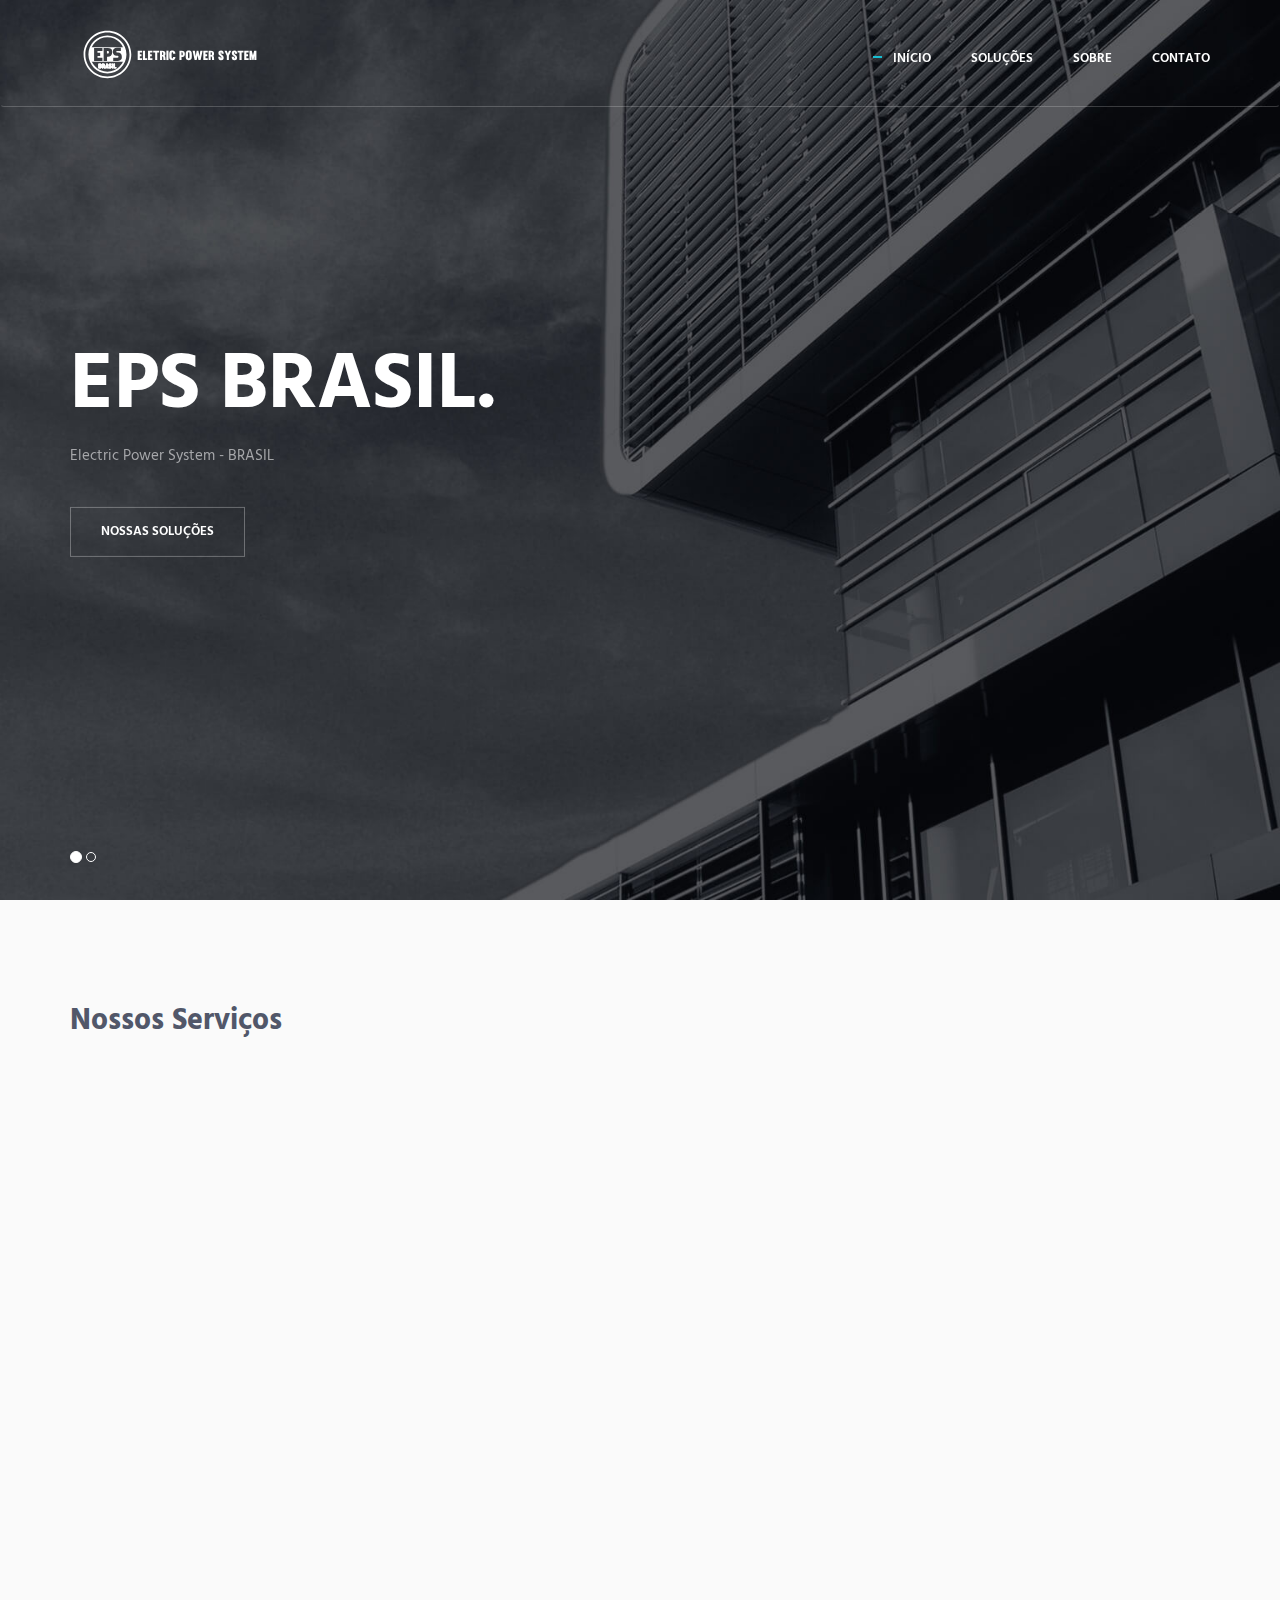
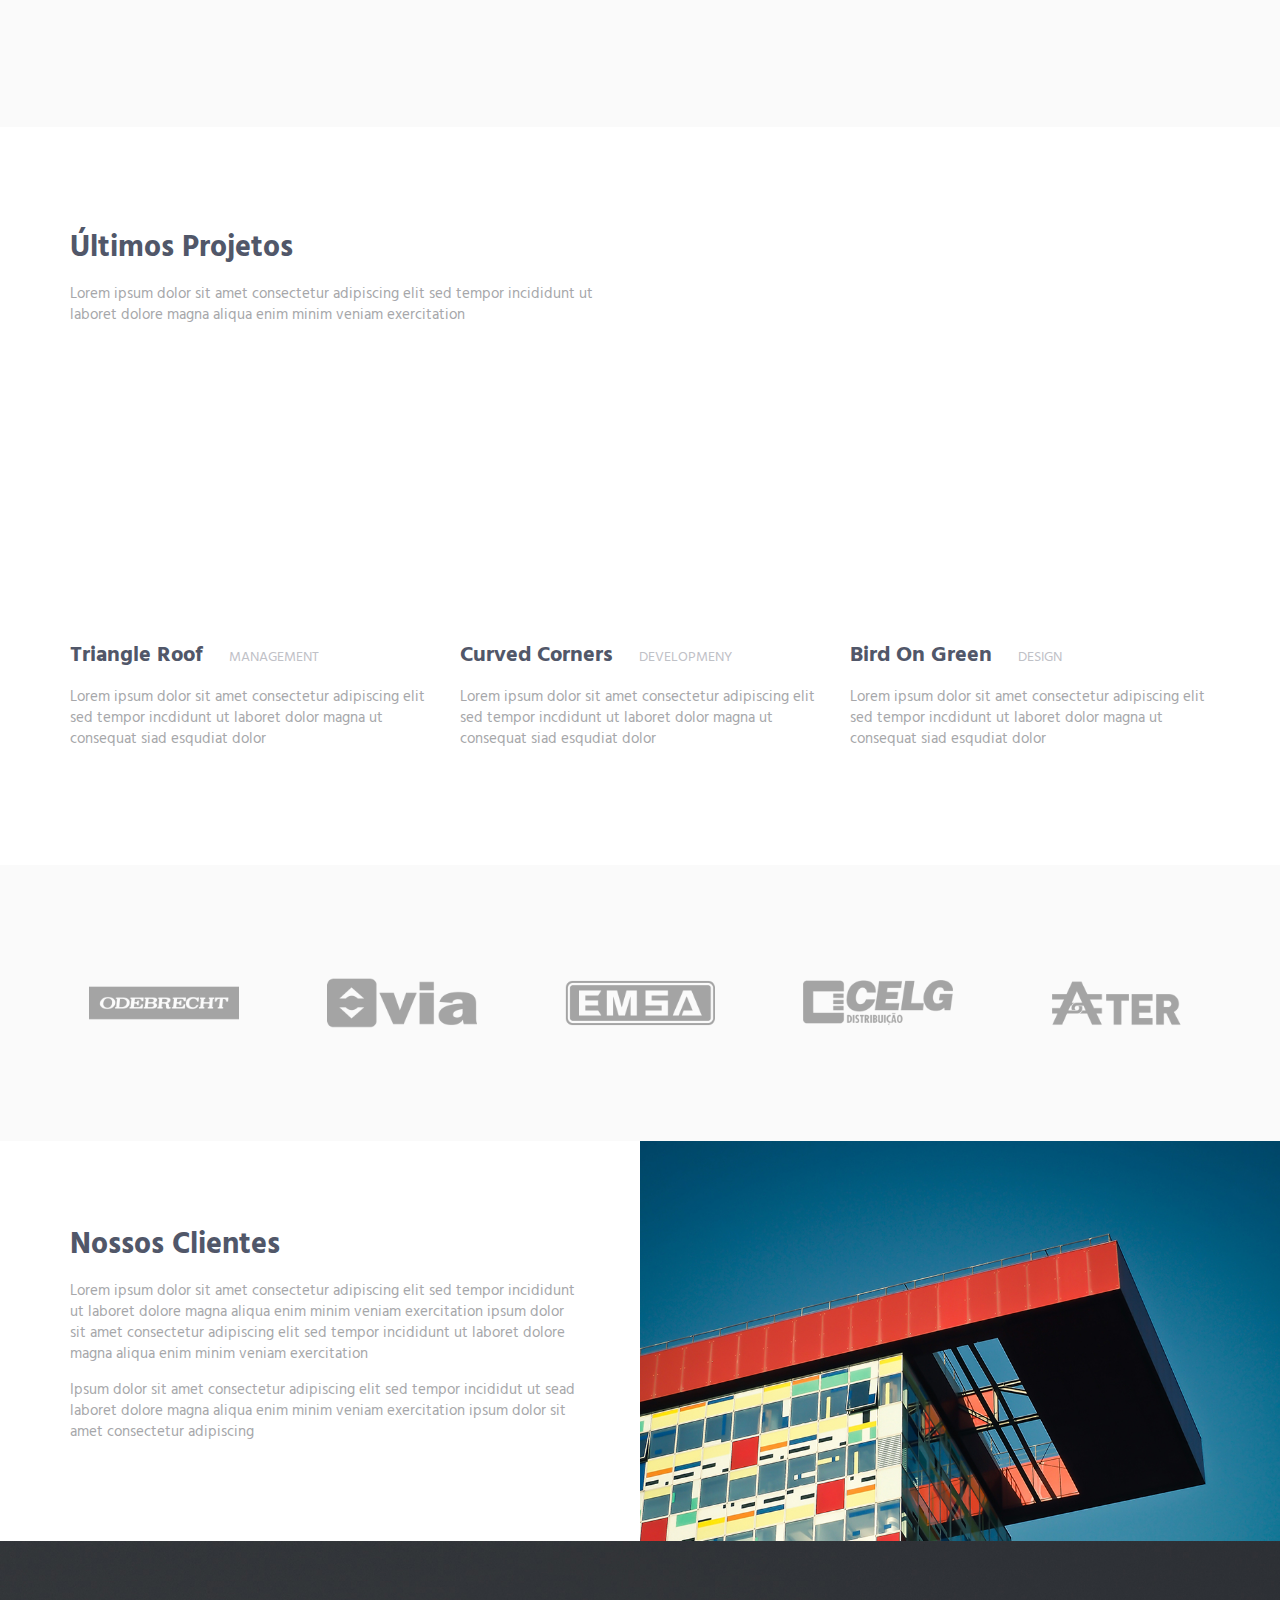
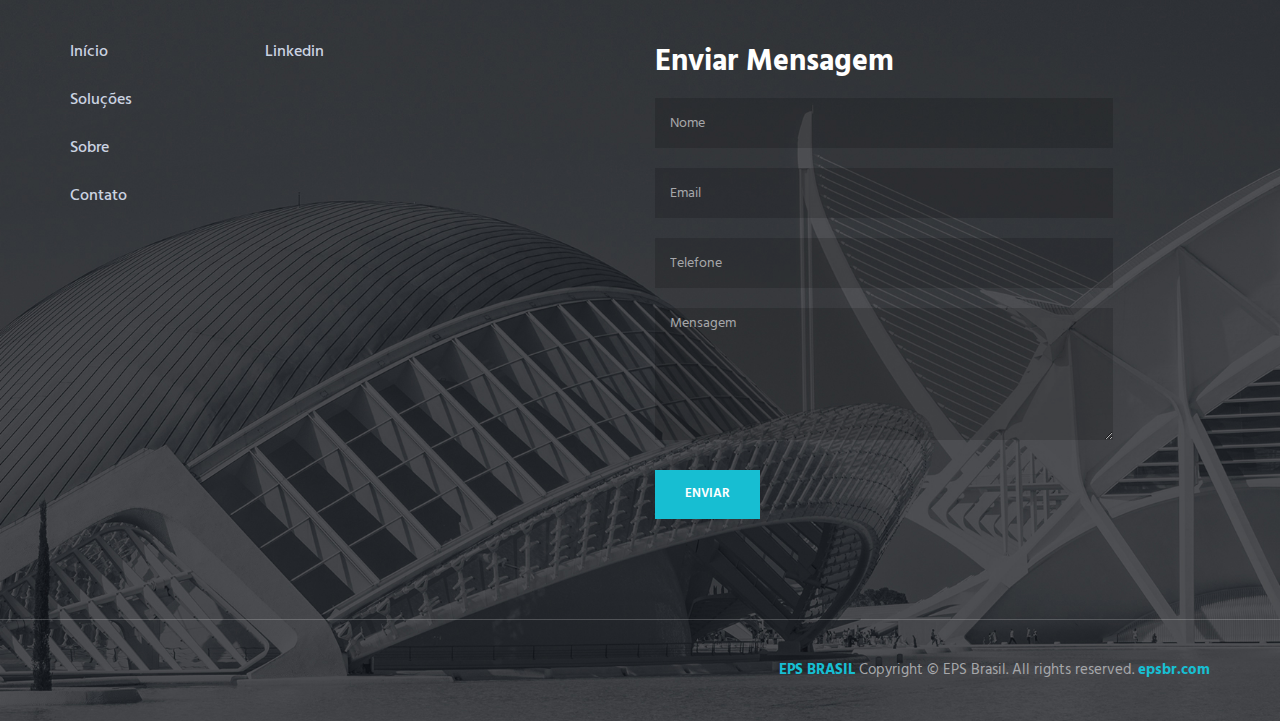
<file: HTML/index.html>
<!DOCTYPE html>
<!-- ==============================

================================== -->
<html lang="en" class="no-js">
    <!-- BEGIN HEAD -->
    <head>
        <meta charset="utf-8"/>
        <title>Electric Power System - BRASIL</title>
        <meta http-equiv="X-UA-Compatible" content="IE=edge">
        <meta content="width=device-width, initial-scale=1" name="viewport"/>
        <meta content="" name="description"/>
        <meta content="" name="author"/>

        <!-- GLOBAL MANDATORY STYLES -->
        <link href="http://fonts.googleapis.com/css?family=Hind:300,400,500,600,700" rel="stylesheet" type="text/css">
        <link href="vendor/simple-line-icons/simple-line-icons.min.css" rel="stylesheet" type="text/css"/>
        <link href="vendor/bootstrap/css/bootstrap.min.css" rel="stylesheet" type="text/css"/>

        <!-- PAGE LEVEL PLUGIN STYLES -->
        <link href="css/animate.css" rel="stylesheet">
        <link href="vendor/swiper/css/swiper.min.css" rel="stylesheet" type="text/css"/>

        <!-- THEME STYLES -->
        <link href="css/layout.min.css" rel="stylesheet" type="text/css"/>

        <!-- Favicon -->
        <link rel="shortcut icon" href="favicon.ico"/>
    </head>
    <!-- END HEAD -->

    <!-- BODY -->
    <body>

        <!--========== HEADER ==========-->
        <header class="header navbar-fixed-top">
            <!-- Navbar -->
            <nav class="navbar" role="navigation">
                <div class="container">
                    <!-- Brand and toggle get grouped for better mobile display -->
                    <div class="menu-container">
                        <button type="button" class="navbar-toggle" data-toggle="collapse" data-target=".nav-collapse">
                            <span class="sr-only">EPS BRASIL</span>
                            <span class="toggle-icon"></span>
                        </button>

                        <!-- Logo -->
                        <div class="logo">
                            <a class="logo-wrap" href="index.html">
                              <img class="logo-img logo-img-main" src="img/logo-03.svg" alt="EPSBR Logo">
                              <img class="logo-img logo-img-active" src="img/logo-04.svg" alt="EPSBR Logo">
                            </a>
                        </div>
                        <!-- End Logo -->
                    </div>

                    <!-- Collect the nav links, forms, and other content for toggling -->
                    <div class="collapse navbar-collapse nav-collapse">
                        <div class="menu-container">
                            <ul class="navbar-nav navbar-nav-right">
                                <li class="nav-item"><a class="nav-item-child nav-item-hover active" href="index.html">Início</a></li>
                                <li class="nav-item"><a class="nav-item-child nav-item-hover" href="solucoes.html">Soluções</a></li>
                                <li class="nav-item"><a class="nav-item-child nav-item-hover" href="sobre.html">Sobre</a></li>
                                <li class="nav-item"><a class="nav-item-child nav-item-hover" href="contato.html">Contato</a></li>
                            </ul>
                        </div>
                    </div>
                    <!-- End Navbar Collapse -->
                </div>
            </nav>
            <!-- Navbar -->
        </header>
        <!--========== END HEADER ==========-->

        <!--========== SLIDER ==========-->
        <div id="carousel-example-generic" class="carousel slide" data-ride="carousel">
            <div class="container">
                <!-- Indicators -->
                <ol class="carousel-indicators">
                    <li data-target="#carousel-example-generic" data-slide-to="0" class="active"></li>
                    <li data-target="#carousel-example-generic" data-slide-to="1"></li>
                </ol>
            </div>

            <!-- Wrapper for slides -->
            <div class="carousel-inner" role="listbox">
                <div class="item active">
                    <img class="img-responsive" src="img/1920x1080/01.jpg" alt="Slider Image">
                    <div class="container">
                        <div class="carousel-centered">
                            <div class="margin-b-40">
                                <h1 class="carousel-title">EPS BRASIL.</h1>
                                <p>Electric Power System - BRASIL</p>
                            </div>
                            <a href="#service" class="btn-theme btn-theme-sm btn-white-brd text-uppercase">Nossas soluções</a>
                        </div>
                    </div>
                </div>
                <div class="item">
                    <img class="img-responsive" src="img/1920x1080/02.jpg" alt="Slider Image">
                    <div class="container">
                        <div class="carousel-centered">
                            <div class="margin-b-40">
                                <h2 class="carousel-title">EPS BRASIL.</h2>
                                <p>Electric Power System - BRASIL</p>
                            </div>
                            <a href="#service" class="btn-theme btn-theme-sm btn-white-brd text-uppercase">Nossas soluções</a>
                        </div>
                    </div>
                </div>
            </div>
        </div>
        <!--========== SLIDER ==========-->

        <!--========== PAGE LAYOUT ==========-->
        <!-- Service -->
              <a name="service"></a>
        <div class="bg-color-sky-light" data-auto-height="true">
            <div class="content-lg container">
              <h2>Nossos Serviços</h2>
              <p></p>
                <div class="row row-space-1 margin-b-2">
                    <div class="col-sm-4 sm-margin-b-2">
                        <div class="wow fadeInLeft" data-wow-duration=".3" data-wow-delay=".3s">
                            <div class="service" data-height="height">
                                <div class="service-element">
                                    <i class="service-icon icon-user-following"></i>
                                </div>
                                <div class="service-info">
                                    <h3>Engenheiros & Técnicos Especializados</h3>
                                    <p class="margin-b-5">Equipe técnica especializada em Sistemas Elétricos de Potência</p>
                                </div>
                                <a href="#" class="content-wrapper-link"></a>
                            </div>
                        </div>
                    </div>
                    <div class="col-sm-4 sm-margin-b-2">
                        <div class="wow fadeInLeft" data-wow-duration=".3" data-wow-delay=".2s">
                            <div class="service" data-height="height">
                                <div class="service-element">
                                    <i class="service-icon icon-settings"></i>
                                </div>
                                <div class="service-info">
                                    <h3>Montagem, Reparo & Retrofit</h3>
                                    <p class="margin-b-5">Montagem, manutenção preventiva ou corretiva, ou retrofit em cubículos</p>
                                </div>
                                <a href="#" class="content-wrapper-link"></a>
                            </div>
                        </div>
                    </div>
                    <div class="col-sm-4">
                        <div class="wow fadeInLeft" data-wow-duration=".3" data-wow-delay=".1s">
                            <div class="service" data-height="height">
                                <div class="service-element">
                                    <i class="service-icon icon-bar-chart"></i>
                                </div>
                                <div class="service-info">
                                    <h3>Comissionamento de Subestações</h3>
                                    <p class="margin-b-5">Comissionamento de equipamentos eletromecânicos</p>
                                </div>
                                <a href="#" class="content-wrapper-link"></a>
                            </div>
                        </div>
                    </div>
                </div>
                <!--// end row -->

                <div class="row row-space-1">
                    <div class="col-sm-4 sm-margin-b-2">
                        <div class="wow fadeInLeft" data-wow-duration=".3" data-wow-delay=".4s">
                            <div class="service" data-height="height">
                                <div class="service-element">
                                    <i class="service-icon icon-graph"></i>
                                </div>
                                <div class="service-info">
                                    <h3>Comissionamento SPCS</h3>
                                    <p class="margin-b-5">Execução de testes de aceitação em fábrica (TAF) e testes de aceitação</p>
                                </div>
                                <a href="#" class="content-wrapper-link"></a>
                            </div>
                        </div>
                    </div>
                    <div class="col-sm-4 sm-margin-b-2">
                        <div class="wow fadeInLeft" data-wow-duration=".3" data-wow-delay=".5s">
                            <div class="service" data-height="height">
                                <div class="service-element">
                                    <i class="service-icon icon-energy"></i>
                                </div>
                                <div class="service-info">
                                    <h3>Projetos Elétricos</h3>
                                    <p class="margin-b-5">Projetos Elétricos Industriais, SPDA, sistemas de aterramento</p>
                                </div>
                                <a href="#" class="content-wrapper-link"></a>
                            </div>
                        </div>
                    </div>
                    <div class="col-sm-4">
                        <div class="wow fadeInLeft" data-wow-duration=".3" data-wow-delay=".6s">
                            <div class="service" data-height="height">
                                <div class="service-element">
                                    <i class="service-icon icon-folder"></i>
                                </div>
                                <div class="service-info">
                                    <h3>Estudos & Análises</h3>
                                    <p class="margin-b-5">Estudos e Análises em proteção e seletividade, estudos curto-circuito</p>
                                </div>
                                <a href="#" class="content-wrapper-link"></a>
                            </div>
                        </div>
                    </div>
                </div>
                <!--// end row -->
            </div>
        </div>
        <!-- End Service -->

        <!-- Latest Products -->
        <div class="content-lg container">
            <div class="row margin-b-40">
                <div class="col-sm-6">
                    <h2>Últimos Projetos</h2>
                    <p>Lorem ipsum dolor sit amet consectetur adipiscing elit sed tempor incididunt ut laboret dolore magna aliqua enim minim veniam exercitation</p>
                </div>
            </div>
            <!--// end row -->

            <div class="row">
                <!-- Latest Products -->
                <div class="col-sm-4 sm-margin-b-50">
                    <div class="margin-b-20">
                        <div class="wow zoomIn" data-wow-duration=".3" data-wow-delay=".1s">
                            <img class="img-responsive" src="img/970x647/01.jpg" alt="Latest Products Image">
                        </div>
                    </div>
                    <h4><a href="#">Triangle Roof</a> <span class="text-uppercase margin-l-20">Management</span></h4>
                    <p>Lorem ipsum dolor sit amet consectetur adipiscing elit sed tempor incdidunt ut laboret dolor magna ut consequat siad esqudiat dolor</p>
                    <!--<a class="link" href="#">Read More</a>-->
                </div>
                <!-- End Latest Products -->

                <!-- Latest Products -->
                <div class="col-sm-4 sm-margin-b-50">
                    <div class="margin-b-20">
                        <div class="wow zoomIn" data-wow-duration=".3" data-wow-delay=".1s">
                            <img class="img-responsive" src="img/970x647/02.jpg" alt="Latest Products Image">
                        </div>
                    </div>
                    <h4><a href="#">Curved Corners</a> <span class="text-uppercase margin-l-20">Developmeny</span></h4>
                    <p>Lorem ipsum dolor sit amet consectetur adipiscing elit sed tempor incdidunt ut laboret dolor magna ut consequat siad esqudiat dolor</p>
                    <!--<a class="link" href="#">Read More</a>-->
                </div>
                <!-- End Latest Products -->

                <!-- Latest Products -->
                <div class="col-sm-4 sm-margin-b-50">
                    <div class="margin-b-20">
                        <div class="wow zoomIn" data-wow-duration=".3" data-wow-delay=".1s">
                            <img class="img-responsive" src="img/970x647/03.jpg" alt="Latest Products Image">
                        </div>
                    </div>
                    <h4><a href="#">Bird On Green</a> <span class="text-uppercase margin-l-20">Design</span></h4>
                    <p>Lorem ipsum dolor sit amet consectetur adipiscing elit sed tempor incdidunt ut laboret dolor magna ut consequat siad esqudiat dolor</p>
                    <!--<a class="link" href="#">Read More</a>-->
                </div>
                <!-- End Latest Products -->
            </div>
            <!--// end row -->
        </div>
        <!-- End Latest Products -->

        <!-- Clients -->
        <div class="bg-color-sky-light">
            <div class="content-lg container">
                <!-- Swiper Clients -->
                <div class="swiper-slider swiper-clients">
                    <!-- Swiper Wrapper -->
                    <div class="swiper-wrapper">
                        <div class="swiper-slide">
                            <img class="swiper-clients-img" src="img/clients/01.png" alt="Clients Logo">
                        </div>
                        <div class="swiper-slide">
                            <img class="swiper-clients-img" src="img/clients/02.png" alt="Clients Logo">
                        </div>
                        <div class="swiper-slide">
                            <img class="swiper-clients-img" src="img/clients/03.png" alt="Clients Logo">
                        </div>
                        <div class="swiper-slide">
                            <img class="swiper-clients-img" src="img/clients/04.png" alt="Clients Logo">
                        </div>
                        <div class="swiper-slide">
                            <img class="swiper-clients-img" src="img/clients/05.png" alt="Clients Logo">
                        </div>
                        <div class="swiper-slide">
                            <img class="swiper-clients-img" src="img/clients/06.png" alt="Clients Logo">
                        </div>
                        <div class="swiper-slide">
                            <img class="swiper-clients-img" src="img/clients/07.png" alt="Clients Logo">
                        </div>
                        <div class="swiper-slide">
                            <img class="swiper-clients-img" src="img/clients/08.png" alt="Clients Logo">
                        </div>
                        <div class="swiper-slide">
                            <img class="swiper-clients-img" src="img/clients/09.png" alt="Clients Logo">
                        </div>
                        <div class="swiper-slide">
                            <img class="swiper-clients-img" src="img/clients/10.png" alt="Clients Logo">
                        </div>
                        <div class="swiper-slide">
                            <img class="swiper-clients-img" src="img/clients/11.png" alt="Clients Logo">
                        </div>
                        <div class="swiper-slide">
                            <img class="swiper-clients-img" src="img/clients/12.png" alt="Clients Logo">
                        </div>
                    </div>
                    <!-- End Swiper Wrapper -->
                </div>
                <!-- End Swiper Clients -->
            </div>
        </div>
        <!-- End Clients -->

        <!-- Testimonials -->
        <!--<div class="content-lg container">
            <div class="row">
                <div class="col-sm-9">
                    <h2>Customer Reviews</h2>-->

                    <!-- Swiper Testimonials -->
                    <!--<div class="swiper-slider swiper-testimonials">-->
                        <!-- Swiper Wrapper -->
                        <!--<div class="swiper-wrapper">
                            <div class="swiper-slide">
                                <blockquote class="blockquote">
                                    <div class="margin-b-20">
                                        Lorem ipsum dolor sit amet consectetur adipiscing elit sed tempor incididunt ut laboret dolore magna aliqua. Ut enim minim veniam exercitation laboris ut siad consequat siad minim enum esqudiat dolore.
                                    </div>
                                    <div class="margin-b-20">
                                        Lorem ipsum dolor sit amet consectetur adipiscing elit sed tempor incididunt ut laboret tempor incididunt dolore magna consequat siad minim aliqua.
                                    </div>
                                    <p><span class="fweight-700 color-link">Joh Milner</span>, Metronic Customer</p>
                                </blockquote>
                            </div>
                            <div class="swiper-slide">
                                <blockquote class="blockquote">
                                    <div class="margin-b-20">
                                        Duis aute irure dolor in reprehenderit in voluptate velit esse cillum dolore eu fugiat nulla pariatur. Excepteur sint occaecat cupidatat non proident, sunt in culpa qui officia deserunt mollit anim id est laborum.
                                    </div>
                                    <div class="margin-b-20">
                                        Ut enim ad minim veniam, quis nostrud exercitation ullamco laboris nisi ut aliquip ex ea commodo consequat.
                                    </div>
                                    <p><span class="fweight-700 color-link">Alex Clarson</span>, Metronic Customer</p>
                                </blockquote>
                            </div>
                        </div>
                        <!-- End Swiper Wrapper -->

                        <!-- Pagination -->
                        <!--<div class="swiper-testimonials-pagination"></div>
                    </div>-->
                    <!-- End Swiper Testimonials -->
                </div>
            </div>
            <!--// end row -->
        </div>
        <!-- End Testimonials -->

        <!-- Pricing -->
        <!--<div class="bg-color-sky-light">
            <div class="content-lg container">
                <div class="row row-space-1">
                    <div class="col-sm-4 sm-margin-b-2">-->
                        <!-- Pricing -->
                        <!--<div class="pricing">
                            <div class="margin-b-30">
                                <i class="pricing-icon icon-chemistry"></i>
                                <h3>Starter Kit <span> - $</span> 49</h3>
                                <p>Lorem ipsum dolor amet consectetur ut consequat siad esqudiat dolor</p>
                            </div>
                            <ul class="list-unstyled pricing-list margin-b-50">
                                <li class="pricing-list-item">Basic Features</li>
                                <li class="pricing-list-item">Up to 5 products</li>
                                <li class="pricing-list-item">50 Users Panels</li>
                            </ul>
                            <a href="pricing.html" class="btn-theme btn-theme-sm btn-default-bg text-uppercase">Choose</a>
                        </div>-->
                        <!-- End Pricing -->
                    <!--</div>
                    <div class="col-sm-4 sm-margin-b-2">-->
                        <!-- Pricing -->
                        <!--<div class="pricing pricing-active">
                            <div class="margin-b-30">
                                <i class="pricing-icon icon-badge"></i>
                                <h3>Professional <span> - $</span> 149</h3>
                                <p>Lorem ipsum dolor amet consectetur ut consequat siad esqudiat dolor</p>
                            </div>
                            <ul class="list-unstyled pricing-list margin-b-50">
                                <li class="pricing-list-item">Basic Features</li>
                                <li class="pricing-list-item">Up to 100 products</li>
                                <li class="pricing-list-item">100 Users Panels</li>
                            </ul>
                            <a href="pricing.html" class="btn-theme btn-theme-sm btn-default-bg text-uppercase">Choose</a>
                        </div>-->
                        <!-- End Pricing -->
                    <!--</div>
                    <div class="col-sm-4">-->
                        <!-- Pricing -->
                        <!--<div class="pricing">
                            <div class="margin-b-30">
                                <i class="pricing-icon icon-shield"></i>
                                <h3>Advanced <span> - $</span> 249</h3>
                                <p>Lorem ipsum dolor amet consectetur ut consequat siad esqudiat dolor</p>
                            </div>
                            <ul class="list-unstyled pricing-list margin-b-50">
                                <li class="pricing-list-item">Extended Features</li>
                                <li class="pricing-list-item">Unlimited products</li>
                                <li class="pricing-list-item">Unlimited Users Panels</li>
                            </ul>
                            <a href="pricing.html" class="btn-theme btn-theme-sm btn-default-bg text-uppercase">Choose</a>
                        </div>-->
                        <!-- End Pricing -->
                    <!--</div>
                </div>-->
                <!--// end row -->
            <!--</div>
        </div>-->
        <!-- End Pricing -->

        <!-- Promo Section -->
        <div class="promo-section overflow-h">
            <div class="container">
                <div class="clearfix">
                    <div class="ver-center">
                        <div class="ver-center-aligned">
                            <div class="promo-section-col">
                                <h2>Nossos Clientes</h2>
                                <p>Lorem ipsum dolor sit amet consectetur adipiscing elit sed tempor incididunt ut laboret dolore magna aliqua enim minim veniam exercitation ipsum dolor sit amet consectetur adipiscing elit sed tempor incididunt ut laboret dolore magna aliqua enim minim veniam exercitation</p>
                                <p>Ipsum dolor sit amet consectetur adipiscing elit sed tempor incididut ut sead laboret dolore magna aliqua enim minim veniam exercitation ipsum dolor sit amet consectetur adipiscing</p>
                            </div>
                        </div>
                    </div>
                </div>
            </div>
            <div class="promo-section-img-right">
                <img class="img-responsive" src="img/970x970/01.jpg" alt="Content Image">
            </div>
        </div>
        <!-- End Promo Section -->

        <!-- Work -->
        <!--<div class="bg-color-sky-light overflow-h">
            <div class="content-lg container">
                <div class="row margin-b-40">
                    <div class="col-sm-6">
                        <h2>Showcase</h2>
                        <p>Lorem ipsum dolor sit amet consectetur adipiscing elit sed tempor incididunt ut laboret dolore magna aliqua enim minim veniam exercitation</p>
                    </div>
                </div>-->
                <!--// end row -->

                <!-- Masonry Grid -->
                <!--<div class="masonry-grid">
                    <div class="masonry-grid-sizer col-xs-6 col-sm-6 col-md-1"></div>
                    <div class="masonry-grid-item col-xs-12 col-sm-6 col-md-8">-->
                        <!-- Work -->
                        <!--<div class="work wow fadeInUp" data-wow-duration=".3" data-wow-delay=".1s">
                            <div class="work-overlay">
                                <img class="full-width img-responsive" src="img/800x400/01.jpg" alt="Portfolio Image">
                            </div>
                            <div class="work-content">
                                <h3 class="color-white margin-b-5">Art Of Coding</h3>
                                <p class="color-white margin-b-0">Lorem ipsum dolor sit amet consectetur adipiscing</p>
                            </div>
                            <a class="content-wrapper-link" href="#"></a>
                        </div>-->
                        <!-- End Work -->
                    <!--</div>-->
                    <!--<div class="masonry-grid-item col-xs-6 col-sm-6 col-md-4">-->
                        <!-- Work -->
                        <!--<div class="work wow fadeInUp" data-wow-duration=".3" data-wow-delay=".2s">
                            <div class="work-overlay">
                                <img class="full-width img-responsive" src="img/397x400/01.jpg" alt="Portfolio Image">
                            </div>
                            <div class="work-content">
                                <h3 class="color-white margin-b-5">Clean Design</h3>
                                <p class="color-white margin-b-0">Lorem ipsum dolor sit amet consectetur adipiscing</p>
                            </div>
                            <a class="content-wrapper-link" href="#"></a>
                        </div>-->
                        <!-- End Work -->
                    <!--</div>-->
                    <!--<div class="masonry-grid-item col-xs-6 col-sm-6 col-md-4">-->
                        <!-- Work -->
                        <!--<div class="work wow fadeInUp" data-wow-duration=".3" data-wow-delay=".3s">
                            <div class="work-overlay">
                                <img class="full-width img-responsive" src="img/397x300/01.jpg" alt="Portfolio Image">
                            </div>-->
                            <!--<div class="work-content">
                                <h3 class="color-white margin-b-5">Clean Design</h3>
                                <p class="color-white margin-b-0">Lorem ipsum dolor sit amet consectetur adipiscing</p>
                            </div>-->
                            <!--<a class="content-wrapper-link" href="#"></a>
                        </div>-->
                        <!-- End Work -->
                    <!--</div>-->
                    <!--<div class="masonry-grid-item col-xs-6 col-sm-6 col-md-4">-->
                        <!-- Work -->
                        <!--<div class="work wow fadeInUp" data-wow-duration=".3" data-wow-delay=".4s">
                            <div class="work-overlay">
                                <img class="full-width img-responsive" src="img/397x300/02.jpg" alt="Portfolio Image">
                            </div>
                            <div class="work-content">
                                <h3 class="color-white margin-b-5">Clean Design</h3>
                                <p class="color-white margin-b-0">Lorem ipsum dolor sit amet consectetur adipiscing</p>
                            </div>
                            <a class="content-wrapper-link" href="#"></a>
                        </div>-->
                        <!-- End Work -->
                    <!--</div>
                    <div class="masonry-grid-item col-xs-6 col-sm-6 col-md-4">-->
                        <!-- Work -->
                        <!--<div class="work wow fadeInUp" data-wow-duration=".3" data-wow-delay=".5s">
                            <div class="work-overlay">
                                <img class="full-width img-responsive" src="img/397x300/03.jpg" alt="Portfolio Image">
                            </div>
                            <div class="work-content">
                                <h3 class="color-white margin-b-5">Clean Design</h3>
                                <p class="color-white margin-b-0">Lorem ipsum dolor sit amet consectetur adipiscing</p>
                            </div>
                            <a class="content-wrapper-link" href="#"></a>
                        </div>-->
                        <!-- End Work -->
                    </div>
                </div>
                <!-- End Masonry Grid -->
            </div>
        </div>
        <!-- End Work -->
        <!--========== END PAGE LAYOUT ==========-->

        <!--========== FOOTER ==========-->
        <footer class="footer">
            <!-- Links -->
            <div class="footer-seperator">
                <div class="content-lg container">
                    <div class="row">
                        <div class="col-sm-2 sm-margin-b-50">
                            <!-- List -->
                            <ul class="list-unstyled footer-list">
                                <li class="footer-list-item"><a class="footer-list-link" href="index.html">Início</a></li>
                                <li class="footer-list-item"><a class="footer-list-link" href="solucoes.html">Soluções</a></li>
                                <li class="footer-list-item"><a class="footer-list-link" href="sobre.html">Sobre</a></li>
                                <li class="footer-list-item"><a class="footer-list-link" href="contato.html">Contato</a></li>
                            </ul>
                            <!-- End List -->
                        </div>
                        <div class="col-sm-4 sm-margin-b-30">
                            <!-- List -->
                            <ul class="list-unstyled footer-list">
                                <li class="footer-list-item"><a class="footer-list-link" href="http://www.linkedin.com/in/epsbr" target="_blanck">Linkedin</a></li>
                            </ul>
                            <!-- End List -->
                        </div>
                        <div class="col-sm-5 sm-margin-b-30">
                            <h2 class="color-white">Enviar Mensagem</h2>
                            <form method="post" id='contato' action="">
                                <input type="text" class="form-control footer-input margin-b-20" placeholder="Nome" name="nome" required>
                                <input type="email" class="form-control footer-input margin-b-20" placeholder="Email" name="email" required>
                                <input type="text" class="form-control footer-input margin-b-20" placeholder="Telefone" name="telefone" required>
                                <textarea class="form-control footer-input margin-b-30" rows="6" placeholder="Mensagem" name="mensagem" required></textarea>
                                <p id="feedback" class="color-white"></p>
                                <button type="submit" id="enviar" class="btn-theme btn-theme-sm btn-base-bg text-uppercase">Enviar</button>
                            </form>
                        </div>
                    </div>
                    <!--// end row -->
                </div>
            </div>
            <!-- End Links -->

            <!-- Copyright -->
            <div class="content container">
                <div class="row">
                    <div class="col-xs-6">
                        <!--<img class="footer-logo" src="img/logo-03.svg" alt="Asentus Logo">-->
                    </div>
                    <div class="col-xs-6 text-right">
                        <p class="margin-b-0"><a class="color-base fweight-700" href="http://epsbr.com/">EPS BRASIL</a> Copyright © EPS Brasil. All rights reserved. <a class="color-base fweight-700" href="http://www.epsbr.com/">epsbr.com</a></p>
                    </div>
                </div>
                <!--// end row -->
            </div>
            <!-- End Copyright -->
        </footer>
        <!--========== END FOOTER ==========-->

        <!-- Back To Top -->
        <a href="javascript:void(0);" class="js-back-to-top back-to-top">Topo</a>

        <!-- JAVASCRIPTS(Load javascripts at bottom, this will reduce page load time) -->
        <!-- CORE PLUGINS -->
        <script src="vendor/jquery.min.js" type="text/javascript"></script>
        <script src="vendor/jquery-migrate.min.js" type="text/javascript"></script>
        <script src="vendor/bootstrap/js/bootstrap.min.js" type="text/javascript"></script>

        <!-- PAGE LEVEL PLUGINS -->
        <script src="vendor/jquery.easing.js" type="text/javascript"></script>
        <script src="vendor/jquery.back-to-top.js" type="text/javascript"></script>
        <script src="vendor/jquery.smooth-scroll.js" type="text/javascript"></script>
        <script src="vendor/jquery.wow.min.js" type="text/javascript"></script>
        <script src="vendor/swiper/js/swiper.jquery.min.js" type="text/javascript"></script>
        <script src="vendor/masonry/jquery.masonry.pkgd.min.js" type="text/javascript"></script>
        <script src="vendor/masonry/imagesloaded.pkgd.min.js" type="text/javascript"></script>

        <!-- PAGE LEVEL SCRIPTS -->
        <script src="js/layout.min.js" type="text/javascript"></script>
        <script src="js/site.js" type="text/javascript"></script>
        <script src="js/components/wow.min.js" type="text/javascript"></script>
        <script src="js/components/swiper.min.js" type="text/javascript"></script>
        <script src="js/components/masonry.min.js" type="text/javascript"></script>

    </body>
    <!-- END BODY -->
</html>
</file>
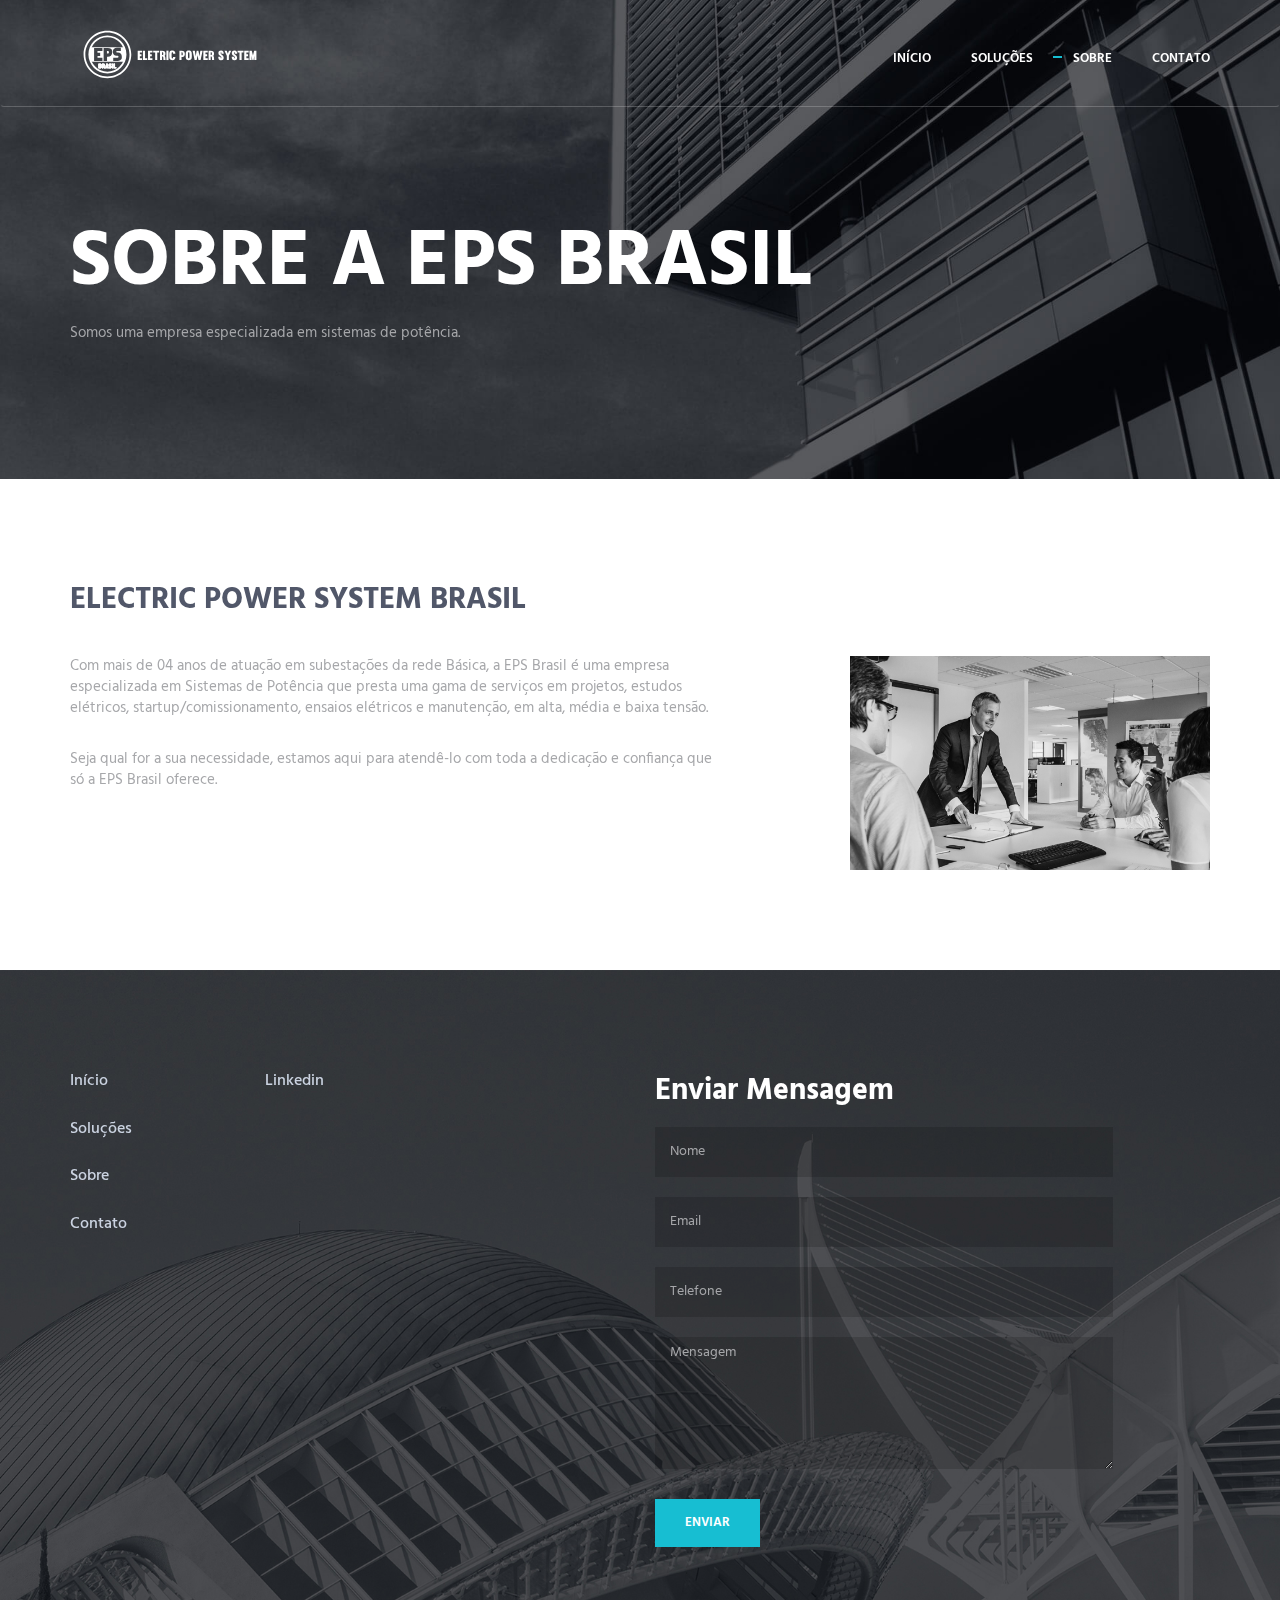
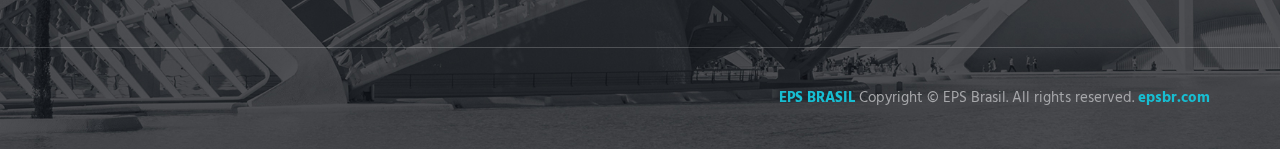
<file: HTML/sobre.html>
<!DOCTYPE html>
<!-- ==============================

================================== -->
<html lang="en" class="no-js">
    <!-- BEGIN HEAD -->
    <head>
        <meta charset="utf-8"/>
        <title>Electric Power System - BRASIL   |   Sobre</title>
        <meta http-equiv="X-UA-Compatible" content="IE=edge">
        <meta content="width=device-width, initial-scale=1" name="viewport"/>
        <meta content="" name="description"/>
        <meta content="" name="author"/>

        <!-- GLOBAL MANDATORY STYLES -->
        <link href="http://fonts.googleapis.com/css?family=Hind:300,400,500,600,700" rel="stylesheet" type="text/css">
        <link href="vendor/simple-line-icons/simple-line-icons.min.css" rel="stylesheet" type="text/css"/>
        <link href="vendor/bootstrap/css/bootstrap.min.css" rel="stylesheet" type="text/css"/>

        <!-- PAGE LEVEL PLUGIN STYLES -->
        <link href="css/animate.css" rel="stylesheet">
        <link href="vendor/swiper/css/swiper.min.css" rel="stylesheet" type="text/css"/>

        <!-- THEME STYLES -->
        <link href="css/layout.min.css" rel="stylesheet" type="text/css"/>

        <!-- Favicon -->
        <link rel="shortcut icon" href="favicon.ico"/>
    </head>
    <!-- END HEAD -->

    <!-- BODY -->
    <body>

        <!--========== HEADER ==========-->
        <header class="header navbar-fixed-top">
            <!-- Navbar -->
            <nav class="navbar" role="navigation">
                <div class="container">
                    <!-- Brand and toggle get grouped for better mobile display -->
                    <div class="menu-container">
                        <button type="button" class="navbar-toggle" data-toggle="collapse" data-target=".nav-collapse">
                            <span class="sr-only">EPS BRASIL</span>
                            <span class="toggle-icon"></span>
                        </button>

                        <!-- Logo -->
                        <div class="logo">
                            <a class="logo-wrap" href="index.html">
                              <img class="logo-img logo-img-main" src="img/logo-03.svg" alt="EPSBR Logo">
                              <img class="logo-img logo-img-active" src="img/logo-04.svg" alt="EPSBR Logo">
                            </a>
                        </div>
                        <!-- End Logo -->
                    </div>

                    <!-- Collect the nav links, forms, and other content for toggling -->
                    <div class="collapse navbar-collapse nav-collapse">
                        <div class="menu-container">
                            <ul class="navbar-nav navbar-nav-right">
                              <li class="nav-item"><a class="nav-item-child nav-item-hover" href="index.html">Início</a></li>
                              <li class="nav-item"><a class="nav-item-child nav-item-hover" href="solucoes.html">Soluções</a></li>
                              <li class="nav-item"><a class="nav-item-child nav-item-hover active" href="sobre.html">Sobre</a></li>
                              <li class="nav-item"><a class="nav-item-child nav-item-hover" href="contato.html">Contato</a></li>
                            </ul>
                        </div>
                    </div>
                    <!-- End Navbar Collapse -->
                </div>
            </nav>
            <!-- Navbar -->
        </header>
        <!--========== END HEADER ==========-->

        <!--========== PARALLAX ==========-->
        <div class="parallax-window" data-parallax="scroll" data-image-src="img/1920x1080/01.jpg">
            <div class="parallax-content container">
                <h1 class="carousel-title">SOBRE A EPS BRASIL</h1>
                <p>Somos uma empresa especializada em sistemas de potência.</p>
            </div>
        </div>
        <!--========== PARALLAX ==========-->

        <!--========== PAGE LAYOUT ==========-->
        <!-- Features -->
        <!--<div class="section-seperator">
            <div class="content-lg container">
                <div class="row">
                    <div class="col-sm-4 sm-margin-b-50">
                        <div class="wow fadeInLeft" data-wow-duration=".3" data-wow-delay=".3s">
                            <h3>Art Of Coding</h3>
                            <p>Lorem ipsum dolor sit amet consectetur adipiscing elit sed tempor incididunt ut laboret dolore magna ut consequat siad esqudiat dolor</p>
                            <a class="link" href="#">Read More</a>
                        </div>
                    </div>
                    <div class="col-sm-4 sm-margin-b-50">
                        <div class="wow fadeInLeft" data-wow-duration=".3" data-wow-delay=".2s">
                            <h3>Clean Design</h3>
                            <p>Lorem ipsum dolor sit amet consectetur adipiscing elit sed tempor incididunt ut laboret dolore magna ut consequat siad esqudiat dolor</p>
                            <a class="link" href="#">Read More</a>
                        </div>
                    </div>
                    <div class="col-sm-4">
                        <div class="wow fadeInLeft" data-wow-duration=".3" data-wow-delay=".1s">
                            <h3>Amazing Support</h3>
                            <p>Lorem ipsum dolor sit amet consectetur adipiscing elit sed tempor incididunt ut laboret dolore magna ut consequat siad esqudiat dolor</p>
                            <a class="link" href="#">Read More</a>
                        </div>
                    </div>
                </div>-->
                <!--// end row -->
            </div>
        </div>
        <!-- End Features -->

        <!-- About -->
        <div class="content-lg container">
            <div class="row margin-b-20">
                <div class="col-sm-6">
                    <h2>ELECTRIC POWER SYSTEM BRASIL</h2>
                </div>
            </div>
            <!--// end row -->

            <div class="row">
                <div class="col-sm-7 sm-margin-b-50">
                    <div class="margin-b-30">
                        <p>Com mais de 04 anos de atuação em subestações da rede Básica, a EPS Brasil é uma empresa especializada em Sistemas de Potência que presta uma gama de serviços em projetos, estudos elétricos, startup/comissionamento, ensaios elétricos e manutenção, em alta, média e baixa tensão.</p>
                    </div>
                    <p>Seja qual for a sua necessidade, estamos aqui para atendê-lo com toda a dedicação e confiança que só a EPS Brasil oferece.</div>
                <div class="col-sm-4 col-sm-offset-1">
                    <img class="img-responsive" src="img/640x380/02.jpg" alt="Our Office">
                </div>
            </div>
            <!--// end row -->
        </div>
        <!-- End About -->

        <!-- Service -->
        <!--<div class="bg-color-sky-light" data-auto-height="true">
            <div class="content-lg container">
                <div class="row row-space-1 margin-b-2">
                    <div class="col-sm-4 sm-margin-b-2">
                        <div class="wow fadeInLeft" data-wow-duration=".3" data-wow-delay=".3s">
                            <div class="service" data-height="height">
                                <div class="service-element">
                                    <i class="service-icon icon-chemistry"></i>
                                </div>
                                <div class="service-info">
                                    <h3>Art Of Coding</h3>
                                    <p class="margin-b-5">Lorem ipsum dolor amet consectetur ut consequat siad esqudiat dolor</p>
                                </div>
                                <a href="#" class="content-wrapper-link"></a>
                            </div>
                        </div>
                    </div>
                    <div class="col-sm-4 sm-margin-b-2">
                        <div class="wow fadeInLeft" data-wow-duration=".3" data-wow-delay=".2s">
                            <div class="service" data-height="height">
                                <div class="service-element">
                                    <i class="service-icon icon-screen-tablet"></i>
                                </div>
                                <div class="service-info">
                                    <h3>Responsive Design</h3>
                                    <p class="margin-b-5">Lorem ipsum dolor amet consectetur ut consequat siad esqudiat dolor</p>
                                </div>
                                <a href="#" class="content-wrapper-link"></a>
                            </div>
                        </div>
                    </div>
                    <div class="col-sm-4">
                        <div class="wow fadeInLeft" data-wow-duration=".3" data-wow-delay=".1s">
                            <div class="service" data-height="height">
                                <div class="service-element">
                                    <i class="service-icon icon-badge"></i>
                                </div>
                                <div class="service-info">
                                    <h3>Feature Reach</h3>
                                    <p class="margin-b-5">Lorem ipsum dolor amet consectetur ut consequat siad esqudiat dolor</p>
                                </div>
                                <a href="#" class="content-wrapper-link"></a>
                            </div>
                        </div>
                    </div>
                </div>-->
                <!--// end row -->

                <!--<div class="row row-space-1">
                    <div class="col-sm-4 sm-margin-b-2">
                        <div class="wow fadeInLeft" data-wow-duration=".3" data-wow-delay=".4s">
                            <div class="service" data-height="height">
                                <div class="service-element">
                                    <i class="service-icon icon-notebook"></i>
                                </div>
                                <div class="service-info">
                                    <h3>Useful Documentation</h3>
                                    <p class="margin-b-5">Lorem ipsum dolor amet consectetur ut consequat siad esqudiat dolor</p>
                                </div>
                                <a href="#" class="content-wrapper-link"></a>
                            </div>
                        </div>
                    </div>
                    <div class="col-sm-4 sm-margin-b-2">
                        <div class="wow fadeInLeft" data-wow-duration=".3" data-wow-delay=".5s">
                            <div class="service" data-height="height">
                                <div class="service-element">
                                    <i class="service-icon icon-speedometer"></i>
                                </div>
                                <div class="service-info">
                                    <h3>Fast Delivery</h3>
                                    <p class="margin-b-5">Lorem ipsum dolor amet consectetur ut consequat siad esqudiat dolor</p>
                                </div>
                                <a href="#" class="content-wrapper-link"></a>
                            </div>
                        </div>
                    </div>
                    <div class="col-sm-4">
                        <div class="wow fadeInLeft" data-wow-duration=".3" data-wow-delay=".6s">
                            <div class="service" data-height="height">
                                <div class="service-element">
                                    <i class="service-icon icon-badge"></i>
                                </div>
                                <div class="service-info">
                                    <h3>Free Plugins</h3>
                                    <p class="margin-b-5">Lorem ipsum dolor amet consectetur ut consequat siad esqudiat dolor</p>
                                </div>
                                <a href="#" class="content-wrapper-link"></a>
                            </div>
                        </div>
                    </div>
                </div>-->
                <!--// end row -->
            </div>
        </div>
        <!-- End Service -->

        <!-- Testimonials -->
      <!--<div class="content-lg container">
            <div class="row">
                <div class="col-sm-9">
                    <h2>Notes From CEO</h2>-->

                    <!-- Swiper Testimonials -->
                    <!--<div class="swiper-slider swiper-testimonials">-->
                        <!-- Swiper Wrapper -->
                        <!--<div class="swiper-wrapper">
                            <div class="swiper-slide">
                                <blockquote class="blockquote">
                                    <div class="margin-b-20">
                                        Lorem ipsum dolor sit amet consectetur adipiscing elit sed tempor incididunt ut laboret dolore magna aliqua. Ut enim minim veniam exercitation laboris ut siad consequat siad minim enum esqudiat dolore.
                                    </div>
                                    <div class="margin-b-20">
                                        Lorem ipsum dolor sit amet consectetur adipiscing elit sed tempor incididunt ut laboret tempor incididunt dolore magna consequat siad minim aliqua.
                                    </div>
                                    <p><span class="fweight-700 color-link">Joh Milner</span>, Metronic Customer</p>
                                </blockquote>
                            </div>
                            <div class="swiper-slide">
                                <blockquote class="blockquote">
                                    <div class="margin-b-20">
                                        Duis aute irure dolor in reprehenderit in voluptate velit esse cillum dolore eu fugiat nulla pariatur. Excepteur sint occaecat cupidatat non proident, sunt in culpa qui officia deserunt mollit anim id est laborum.
                                    </div>
                                    <div class="margin-b-20">
                                        Ut enim ad minim veniam, quis nostrud exercitation ullamco laboris nisi ut aliquip ex ea commodo consequat.
                                    </div>
                                    <p><span class="fweight-700 color-link">Alex Clarson</span>, Metronic Customer</p>
                                </blockquote>
                            </div>
                        </div>-->
                        <!-- End Swiper Wrapper -->

                        <!-- Pagination -->
                        <!--<div class="swiper-testimonials-pagination"></div>
                    </div>-->
                    <!-- End Swiper Testimonials -->
                <!--</div>
            </div>-->
            <!--// end row -->
        <!--</div>-->
        <!-- End Testimonials -->

        <!-- Team -->
        <!--<div class="bg-color-sky-light">
            <div class="content-lg container">
                <div class="row margin-b-40">
                    <div class="col-sm-6">
                        <h2>Conheça nossa equipe</h2>
                        <p>Nossa equipe é formada por profissionais altamente capacitados</p>
                    </div>
                </div>-->
                <!--// end row -->

                <!--<div class="row">-->
                    <!-- Team -->
                    <!--<div class="col-sm-4 sm-margin-b-50">
                        <div class="bg-color-white margin-b-20">
                            <div class="wow zoomIn" data-wow-duration=".3" data-wow-delay=".1s">
                                <img class="img-responsive" src="img/770x860/01.jpg" alt="Team Image">
                            </div>
                        </div>-->
                        <!--<h4><a href="#">Filipe Fernandes</a> <span class="text-uppercase margin-l-20">CEO</span></h4>
                        <p>Lorem ipsum dolor sit amet consectetur adipiscing elit sed tempor incdidunt ut laboret dolor magna ut consequat siad esqudiat dolor</p>-->
                        <!--<a class="link" href="#">Read More</a>-->
                    <!--</div>-->
                    <!-- End Team -->

                    <!-- Team -->
                    <!--<div class="col-sm-4 sm-margin-b-50">
                        <div class="bg-color-white margin-b-20">
                            <div class="wow zoomIn" data-wow-duration=".3" data-wow-delay=".1s">
                                <img class="img-responsive" src="img/770x860/01.jpg" alt="Team Image">
                            </div>
                        </div>
                        <h4><a href="#">Filipe Fernandes</a> <span class="text-uppercase margin-l-20">Project Manager</span></h4>
                        <p>Lorem ipsum dolor sit amet consectetur adipiscing elit sed tempor incdidunt ut laboret dolor magna ut consequat siad esqudiat dolor</p>-->
                        <!--<a class="link" href="#">Read More</a>-->
                    <!--</div>-->
                    <!-- End Team -->

                    <!-- Team -->
                    <!--<div class="col-sm-4 sm-margin-b-50">
                        <div class="bg-color-white margin-b-20">
                            <div class="wow zoomIn" data-wow-duration=".3" data-wow-delay=".1s">
                                <img class="img-responsive" src="img/770x860/01.jpg" alt="Team Image">
                            </div>
                        </div>
                        <h4><a href="#">Filipe Fernandes</a> <span class="text-uppercase margin-l-20">Designer</span></h4>
                        <p>Lorem ipsum dolor sit amet consectetur adipiscing elit sed tempor incdidunt ut laboret dolor magna ut consequat siad esqudiat dolor</p>-->
                        <!--<a class="link" href="#">Read More</a>-->
                    <!--</div>-->
                    <!-- End Team -->
                <!--</div>-->
                <!--// end row -->
            <!--</div>-->
        <!--</div>-->
        <!-- End Team -->
        <!--========== END PAGE LAYOUT ==========-->

        <!--========== FOOTER ==========-->
        <footer class="footer">
            <!-- Links -->
            <div class="footer-seperator">
                <div class="content-lg container">
                    <div class="row">
                        <div class="col-sm-2 sm-margin-b-50">
                            <!-- List -->
                            <ul class="list-unstyled footer-list">
                              <li class="footer-list-item"><a class="footer-list-link" href="index.html">Início</a></li>
                              <li class="footer-list-item"><a class="footer-list-link" href="solucoes.html">Soluções</a></li>
                              <li class="footer-list-item"><a class="footer-list-link" href="sobre.html">Sobre</a></li>
                              <li class="footer-list-item"><a class="footer-list-link" href="contato.html">Contato</a></li>
                            </ul>
                            <!-- End List -->
                        </div>
                        <div class="col-sm-4 sm-margin-b-30">
                            <!-- List -->
                            <ul class="list-unstyled footer-list">
                                <li class="footer-list-item"><a class="footer-list-link" href="http://www.linkedin.com/in/epsbr" target="_blanck">Linkedin</a></li>
                            </ul>
                            <!-- End List -->
                        </div>
                        <div class="col-sm-5 sm-margin-b-30">
                            <h2 class="color-white">Enviar Mensagem</h2>
                            <form method="post" id='contato' action="">
                                <input type="text" class="form-control footer-input margin-b-20" placeholder="Nome" name="nome" required>
                                <input type="email" class="form-control footer-input margin-b-20" placeholder="Email" name="email" required>
                                <input type="text" class="form-control footer-input margin-b-20" placeholder="Telefone" name="telefone" required>
                                <textarea class="form-control footer-input margin-b-30" rows="6" placeholder="Mensagem" name="mensagem" required></textarea>
                                <p id="feedback" class="color-white"></p>
                                <button type="submit" id="enviar" class="btn-theme btn-theme-sm btn-base-bg text-uppercase">Enviar</button>
                            </form>
                        </div>
                    </div>
                    <!--// end row -->
                </div>
            </div>
            <!-- End Links -->

            <!-- Copyright -->
            <div class="content container">
                <div class="row">
                    <div class="col-xs-6">
                        <!--<img class="footer-logo" src="img/logo-03.svg" alt="Asentus Logo">-->
                    </div>
                    <div class="col-xs-6 text-right">
                        <p class="margin-b-0"><a class="color-base fweight-700" href="http://epsbr.com/">EPS BRASIL</a> Copyright © EPS Brasil. All rights reserved. <a class="color-base fweight-700" href="http://www.epsbr.com/">epsbr.com</a></p>
                    </div>
                </div>
                <!--// end row -->
            </div>
            <!-- End Copyright -->
        </footer>
        <!--========== END FOOTER ==========-->

        <!-- Back To Top -->
        <a href="javascript:void(0);" class="js-back-to-top back-to-top">Topo</a>

        <!-- JAVASCRIPTS(Load javascripts at bottom, this will reduce page load time) -->
        <!-- CORE PLUGINS -->
        <script src="vendor/jquery.min.js" type="text/javascript"></script>
        <script src="vendor/jquery-migrate.min.js" type="text/javascript"></script>
        <script src="vendor/bootstrap/js/bootstrap.min.js" type="text/javascript"></script>

        <!-- PAGE LEVEL PLUGINS -->
        <script src="vendor/jquery.easing.js" type="text/javascript"></script>
        <script src="vendor/jquery.back-to-top.js" type="text/javascript"></script>
        <script src="vendor/jquery.smooth-scroll.js" type="text/javascript"></script>
        <script src="vendor/jquery.wow.min.js" type="text/javascript"></script>
        <script src="vendor/jquery.parallax.min.js" type="text/javascript"></script>
        <script src="vendor/swiper/js/swiper.jquery.min.js" type="text/javascript"></script>

        <!-- PAGE LEVEL SCRIPTS -->
        <script src="js/layout.min.js" type="text/javascript"></script>
        <script src="js/site.js" type="text/javascript"></script>
        <script src="js/components/swiper.min.js" type="text/javascript"></script>
        <script src="js/components/wow.min.js" type="text/javascript"></script>

    </body>
    <!-- END BODY -->
</html>
</file>
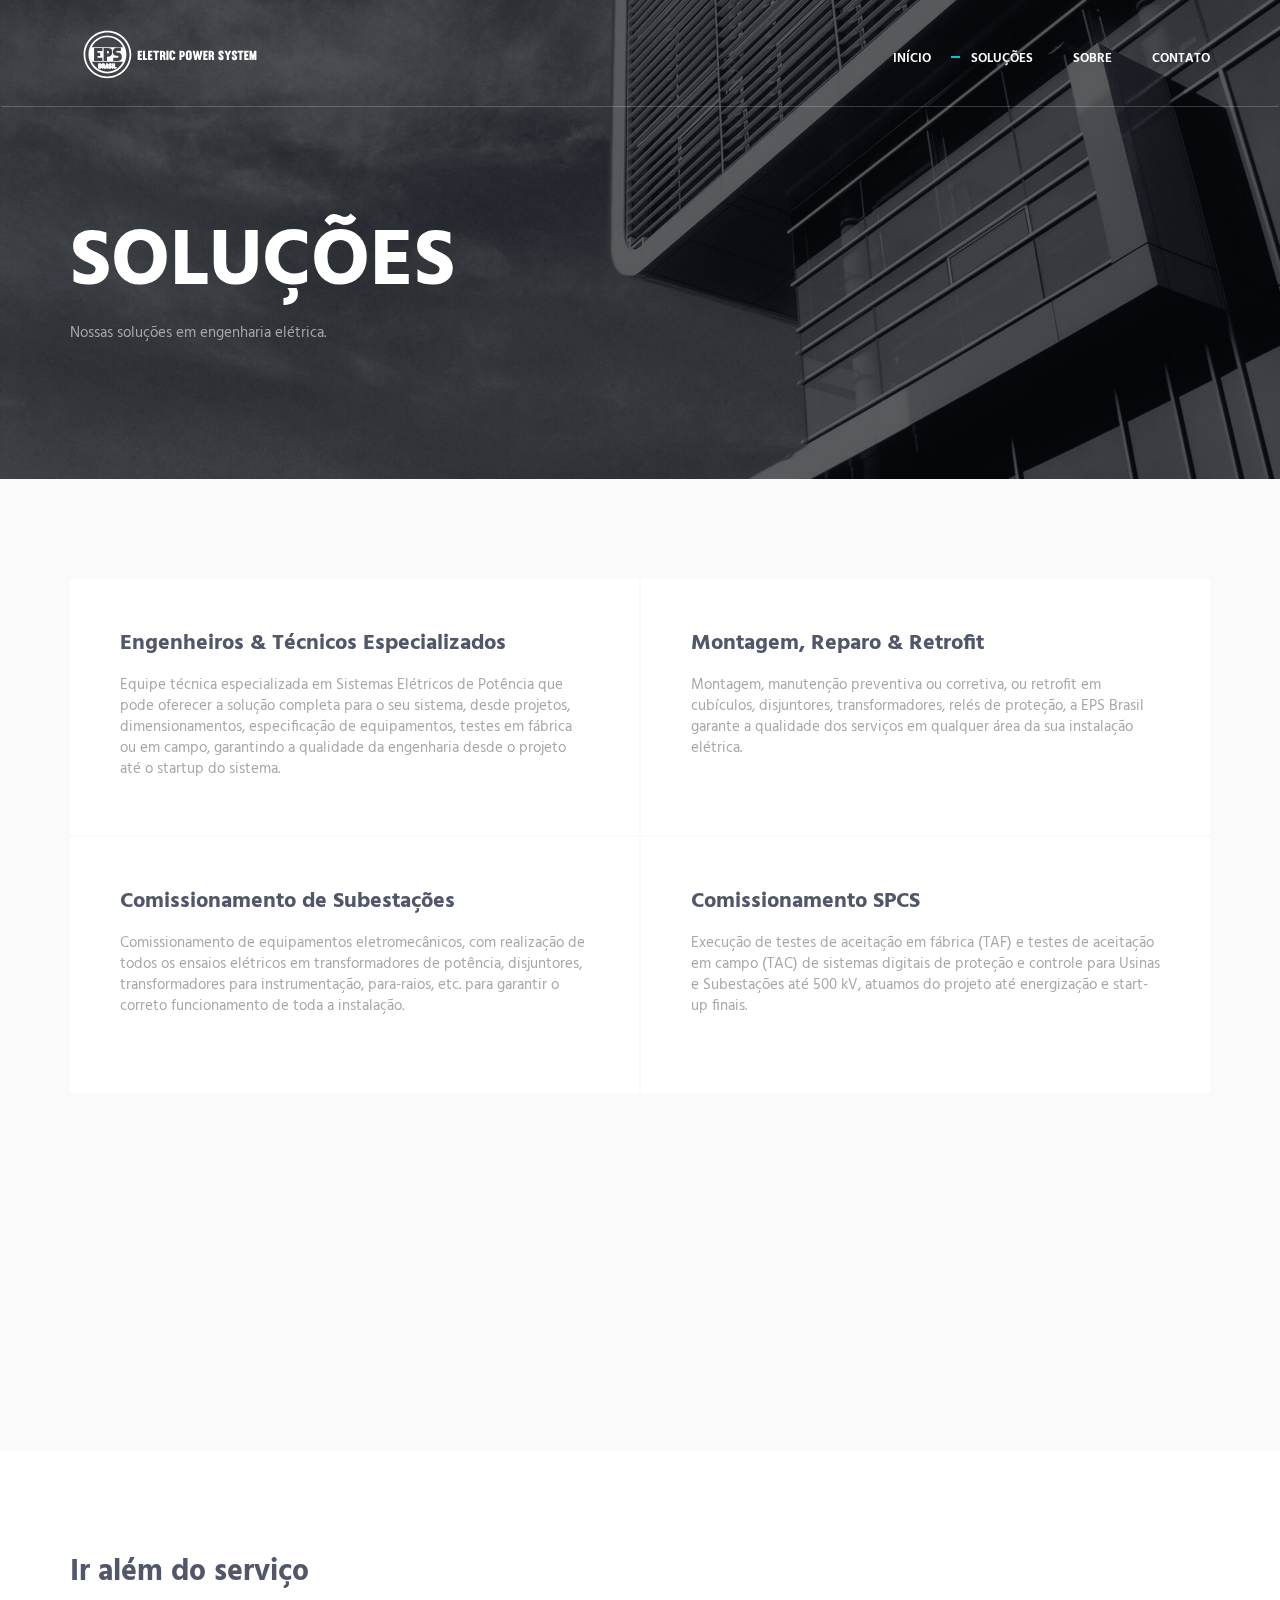
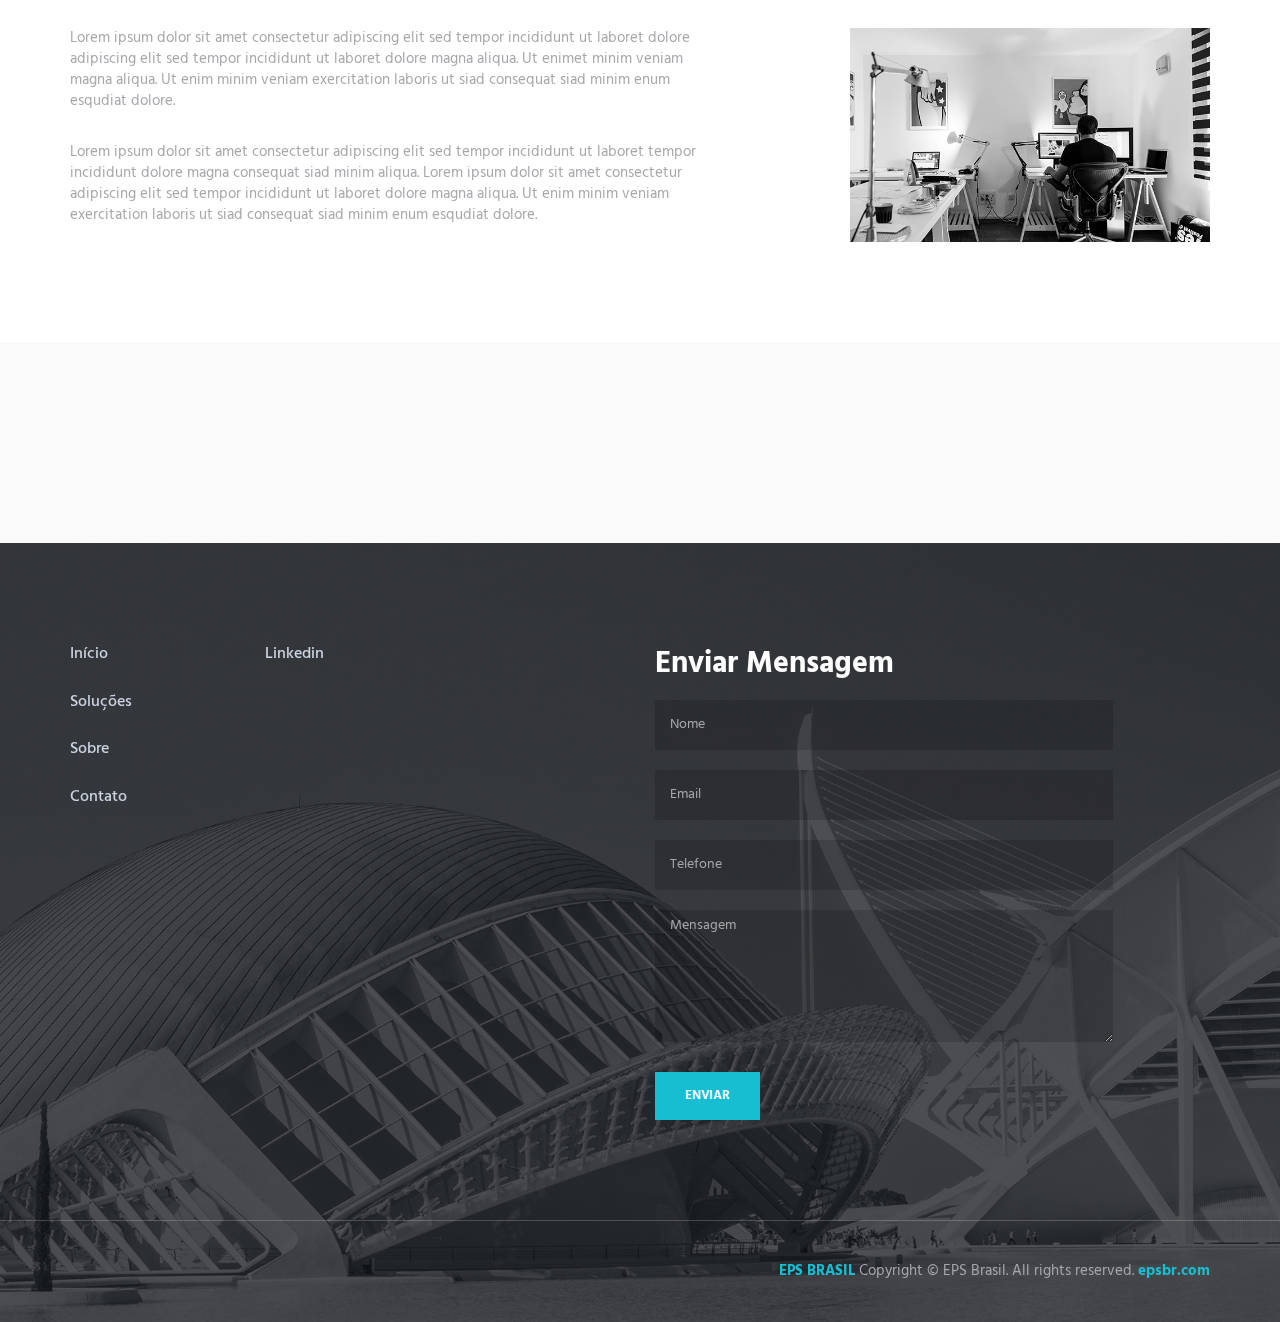
<file: HTML/solucoes.html>
<!DOCTYPE html>
<html lang="en" class="no-js">
    <!-- BEGIN HEAD -->
    <head>
        <meta charset="utf-8"/>
        <title>Electric Power System - BRASIL   |   Soluções</title>
        <meta http-equiv="X-UA-Compatible" content="IE=edge">
        <meta content="width=device-width, initial-scale=1" name="viewport"/>
        <meta content="" name="description"/>
        <meta content="" name="author"/>

        <!-- GLOBAL MANDATORY STYLES -->
        <link href="http://fonts.googleapis.com/css?family=Hind:300,400,500,600,700" rel="stylesheet" type="text/css">
        <link href="vendor/simple-line-icons/simple-line-icons.min.css" rel="stylesheet" type="text/css"/>
        <link href="vendor/bootstrap/css/bootstrap.min.css" rel="stylesheet" type="text/css"/>

        <!-- PAGE LEVEL PLUGIN STYLES -->
        <link href="css/animate.css" rel="stylesheet">

        <!-- THEME STYLES -->
        <link href="css/layout.min.css" rel="stylesheet" type="text/css"/>

        <!-- Favicon -->
        <link rel="shortcut icon" href="favicon.ico"/>
    </head>
    <!-- END HEAD -->

    <!-- BODY -->
    <body>

        <!--========== HEADER ==========-->
        <header class="header navbar-fixed-top">
            <!-- Navbar -->
            <nav class="navbar" role="navigation">
                <div class="container">
                    <!-- Brand and toggle get grouped for better mobile display -->
                    <div class="menu-container">
                        <button type="button" class="navbar-toggle" data-toggle="collapse" data-target=".nav-collapse">
                            <span class="sr-only">EPS BRASIL</span>
                            <span class="toggle-icon"></span>
                        </button>

                        <!-- Logo -->
                        <div class="logo">
                            <a class="logo-wrap" href="index.html">
                              <img class="logo-img logo-img-main" src="img/logo-03.svg" alt="EPSBR Logo">
                              <img class="logo-img logo-img-active" src="img/logo-04.svg" alt="EPSBR Logo">
                            </a>
                        </div>
                        <!-- End Logo -->
                    </div>

                    <!-- Collect the nav links, forms, and other content for toggling -->
                    <div class="collapse navbar-collapse nav-collapse">
                      <div class="menu-container">
                          <ul class="navbar-nav navbar-nav-right">
                              <li class="nav-item"><a class="nav-item-child nav-item-hover" href="index.html">Início</a></li>
                              <li class="nav-item"><a class="nav-item-child nav-item-hover active" href="solucoes.html">Soluções</a></li>
                              <li class="nav-item"><a class="nav-item-child nav-item-hover" href="sobre.html">Sobre</a></li>
                              <li class="nav-item"><a class="nav-item-child nav-item-hover" href="contato.html">Contato</a></li>
                            </ul>
                        </div>
                    </div>
                    <!-- End Navbar Collapse -->
                </div>
            </nav>
            <!-- Navbar -->
        </header>
        <!--========== END HEADER ==========-->

        <!--========== PARALLAX ==========-->
        <div class="parallax-window" data-parallax="scroll" data-image-src="img/1920x1080/01.jpg">
            <div class="parallax-content container">
                <h1 class="carousel-title">Soluções</h1>
                <p>Nossas soluções em engenharia elétrica.</p>
            </div>
        </div>
        <!--========== PARALLAX ==========-->

        <!--========== PAGE LAYOUT ==========-->
        <!-- Service -->
        <div class="bg-color-sky-light" data-auto-height="true">
            <div class="content-lg container">
                <div class="row row-space-1 margin-b-2">
                    <div class="col-sm-6 sm-margin-b-2">
                        <div class="wow fadeInLeft" data-wow-duration=".3" data-wow-delay=".2s">
                            <div class="service" data-height="height">
                                <h3>Engenheiros & Técnicos Especializados</h3>
                                <p class="margin-b-5">Equipe técnica especializada em Sistemas Elétricos de Potência que pode oferecer a solução completa para o seu sistema, desde projetos, dimensionamentos, especificação de equipamentos, testes em fábrica ou em campo, garantindo a qualidade da engenharia desde o projeto até o startup do sistema.</p>
                                <a href="#" class="content-wrapper-link"></a>
                            </div>
                        </div>
                    </div>
                    <div class="col-sm-6">
                        <div class="wow fadeInLeft" data-wow-duration=".3" data-wow-delay=".1s">
                            <div class="service" data-height="height">
                                <h3>Montagem, Reparo & Retrofit</h3>
                                <p class="margin-b-5">Montagem, manutenção preventiva ou corretiva, ou retrofit em cubículos, disjuntores, transformadores, relés de proteção, a EPS Brasil garante a qualidade dos serviços em qualquer área da sua instalação elétrica.</p>
                                <a href="#" class="content-wrapper-link"></a>
                            </div>
                        </div>
                    </div>
                </div>
                <!--// end row -->

                <div class="row row-space-1 margin-b-2">
                    <div class="col-sm-6 sm-margin-b-2">
                        <div class="wow fadeInLeft" data-wow-duration=".3" data-wow-delay=".3s">
                            <div class="service" data-height="height">
                                <h3>Comissionamento de Subestações</h3>
                                <p class="margin-b-5">Comissionamento de equipamentos eletromecânicos, com realização de todos os ensaios elétricos em transformadores de potência, disjuntores, transformadores para instrumentação, para-raios, etc.  para garantir o correto funcionamento de toda a instalação.</p>
                                <a href="#" class="content-wrapper-link"></a>
                            </div>
                        </div>
                    </div>
                    <div class="col-sm-6">
                        <div class="wow fadeInLeft" data-wow-duration=".3" data-wow-delay=".2s">
                            <div class="service" data-height="height">
                                <h3>Comissionamento SPCS</h3>
                                <p class="margin-b-5">Execução de testes de aceitação em fábrica (TAF) e testes de aceitação em campo (TAC) de sistemas digitais de proteção e controle para Usinas e Subestações até 500 kV, atuamos do projeto até energização e start-up finais.</p>
                                <a href="#" class="content-wrapper-link"></a>
                            </div>
                        </div>
                    </div>
                </div>
                <!--// end row -->

                <div class="row row-space-1">
                    <div class="col-sm-6 sm-margin-b-2">
                        <div class="wow fadeInLeft" data-wow-duration=".3" data-wow-delay=".4s">
                            <div class="service" data-height="height">
                                <h3>Projetos Elétricos</h3>
                                <p class="margin-b-5">Projetos Elétricos Industriais, SPDA, sistemas de aterramento, entre outros.</p>
                                <a href="#" class="content-wrapper-link"></a>
                            </div>
                        </div>
                    </div>
                    <div class="col-sm-6">
                        <div class="wow fadeInLeft" data-wow-duration=".3" data-wow-delay=".3s">
                            <div class="service" data-height="height">
                                <h3>Estudos & Análises </h3>
                                <p class="margin-b-5">Estudos e Análises em proteção e seletividade, estudos curto-circuito, fluxo de potência, transitórios eletromagnéticos, energia incidente , arco elétrico e análise de Qualidade de Energia.</p>
                                <a href="#" class="content-wrapper-link"></a>
                            </div>
                        </div>
                    </div>
                </div>
                <!--// end row -->
            </div>
        </div>
        <!-- End Service -->

        <!-- General Questions -->
        <div class="content-lg container">
            <div class="row margin-b-20">
                <div class="col-sm-6">
                    <h2>Ir além do serviço</h2>
                </div>
            </div>
            <!--// end row -->

            <div class="row">
                <div class="col-sm-7 sm-margin-b-50">
                    <div class="margin-b-30">
                        <p>Lorem ipsum dolor sit amet consectetur adipiscing elit sed tempor incididunt ut laboret dolore adipiscing elit sed tempor incididunt ut laboret dolore magna aliqua. Ut enimet minim veniam magna aliqua. Ut enim minim veniam exercitation laboris ut siad consequat siad minim enum esqudiat dolore.</p>
                    </div>
                    <p>Lorem ipsum dolor sit amet consectetur adipiscing elit sed tempor incididunt ut laboret tempor incididunt dolore magna consequat siad minim aliqua. Lorem ipsum dolor sit amet consectetur adipiscing elit sed tempor incididunt ut laboret dolore magna aliqua. Ut enim minim veniam exercitation laboris ut siad consequat siad minim enum esqudiat dolore.</p>
                </div>
                <div class="col-sm-4 col-sm-offset-1">
                    <img class="img-responsive" src="img/640x380/01.jpg" alt="Our Office">
                </div>
            </div>
            <!--// end row -->
        </div>
        <!-- End General Questions -->

        <!-- Pricing -->
        <div class="bg-color-sky-light">
            <div class="content-lg container">
                <div class="row row-space-1">
                    <div class="col-sm-4 sm-margin-b-2">
                        <div class="wow fadeInLeft" data-wow-duration=".3" data-wow-delay=".1s">
                            <!-- Pricing -->
                            <!--<div class="pricing">
                                <div class="margin-b-30">
                                    <i class="pricing-icon icon-chemistry"></i>
                                    <h3>Starter Kit <span> - $</span> 49</h3>
                                    <p>Lorem ipsum dolor amet consectetur ut consequat siad esqudiat dolor</p>
                                </div>
                                <ul class="list-unstyled pricing-list margin-b-50">
                                    <li class="pricing-list-item">Basic Features</li>
                                    <li class="pricing-list-item">Up to 5 products</li>
                                    <li class="pricing-list-item">50 Users Panels</li>
                                </ul>
                                <a href="pricing.html" class="btn-theme btn-theme-sm btn-default-bg text-uppercase">Choose</a>
                            </div>-->
                            <!-- End Pricing -->
                        <!--</div>-->
                    <!--</div>-->
                    <!--<div class="col-sm-4 sm-margin-b-2">
                        <div class="wow fadeInUp" data-wow-duration=".3" data-wow-delay=".2s">-->
                            <!-- Pricing -->
                            <!--<div class="pricing pricing-active">
                                <div class="margin-b-30">
                                    <i class="pricing-icon icon-badge"></i>
                                    <h3>Professional <span> - $</span> 149</h3>
                                    <p>Lorem ipsum dolor amet consectetur ut consequat siad esqudiat dolor</p>
                                </div>-->
                                <!--<ul class="list-unstyled pricing-list margin-b-50">
                                    <li class="pricing-list-item">Basic Features</li>
                                    <li class="pricing-list-item">Up to 100 products</li>
                                    <li class="pricing-list-item">100 Users Panels</li>
                                </ul>
                                <a href="pricing.html" class="btn-theme btn-theme-sm btn-default-bg text-uppercase">Choose</a>
                            </div>-->
                            <!-- End Pricing -->
                        <!--</div>-->
                    <!--</div>-->
                    <!--<div class="col-sm-4">
                        <div class="wow fadeInRight" data-wow-duration=".3" data-wow-delay=".1s">-->
                            <!-- Pricing -->
                            <!--<div class="pricing">
                                <div class="margin-b-30">
                                    <i class="pricing-icon icon-shield"></i>
                                    <h3>Advanced <span> - $</span> 249</h3>
                                    <p>Lorem ipsum dolor amet consectetur ut consequat siad esqudiat dolor</p>
                                </div>
                                <ul class="list-unstyled pricing-list margin-b-50">
                                    <li class="pricing-list-item">Extended Features</li>
                                    <li class="pricing-list-item">Unlimited products</li>
                                    <li class="pricing-list-item">Unlimited Users Panels</li>
                                </ul>
                                <a href="pricing.html" class="btn-theme btn-theme-sm btn-default-bg text-uppercase">Choose</a>
                            </div>--
                            <!-- End Pricing -->
                        </div>
                    </div>
                </div>
                <!--// end row -->
            </div>
        </div>
        <!-- End Pricing -->
        <!--========== END PAGE LAYOUT ==========-->

        <!--========== FOOTER ==========-->
        <footer class="footer">
            <!-- Links -->
            <div class="footer-seperator">
                <div class="content-lg container">
                    <div class="row">
                        <div class="col-sm-2 sm-margin-b-50">
                            <!-- List -->
                            <ul class="list-unstyled footer-list">
                              <li class="footer-list-item"><a class="footer-list-link" href="index.html">Início</a></li>
                              <li class="footer-list-item"><a class="footer-list-link" href="solucoes.html">Soluções</a></li>
                              <li class="footer-list-item"><a class="footer-list-link" href="sobre.html">Sobre</a></li>
                              <li class="footer-list-item"><a class="footer-list-link" href="contato.html">Contato</a></li>
                            </ul>
                            <!-- End List -->
                        </div>
                        <div class="col-sm-4 sm-margin-b-30">
                            <!-- List -->
                            <ul class="list-unstyled footer-list">
                                <li class="footer-list-item"><a class="footer-list-link" href="http://www.linkedin.com/in/epsbr" target="_blanck">Linkedin</a></li>
                            </ul>
                            <!-- End List -->
                        </div>
                        <div class="col-sm-5 sm-margin-b-30">
                          <h2 class="color-white">Enviar Mensagem</h2>
                          <form method="post" id='contato' action="">
                                <input type="text" class="form-control footer-input margin-b-20" placeholder="Nome" name="nome" required>
                                <input type="email" class="form-control footer-input margin-b-20" placeholder="Email" name="email" required>
                                <input type="text" class="form-control footer-input margin-b-20" placeholder="Telefone" name="telefone" required>
                                <textarea class="form-control footer-input margin-b-30" rows="6" placeholder="Mensagem" name="mensagem" required></textarea>
                                <p id="feedback" class="color-white"></p>
                                <button type="submit" id="enviar" class="btn-theme btn-theme-sm btn-base-bg text-uppercase">Enviar</button>
                            </form>
                        </div>
                    </div>
                    <!--// end row -->
                </div>
            </div>
            <!-- End Links -->

            <!-- Copyright -->
            <div class="content container">
                <div class="row">
                    <div class="col-xs-6">
                        <!--<img class="footer-logo" src="img/logo-03.svg" alt="Asentus Logo">-->
                    </div>
                    <div class="col-xs-6 text-right">
                        <p class="margin-b-0"><a class="color-base fweight-700" href="http://epsbr.com/">EPS BRASIL</a> Copyright © EPS Brasil. All rights reserved. <a class="color-base fweight-700" href="http://www.epsbr.com/">epsbr.com</a></p>
                    </div>
                </div>
                <!--// end row -->
            </div>
            <!-- End Copyright -->
        </footer>
        <!--========== END FOOTER ==========-->

        <!-- Back To Top -->
        <a href="javascript:void(0);" class="js-back-to-top back-to-top">Topo</a>

        <!-- JAVASCRIPTS(Load javascripts at bottom, this will reduce page load time) -->
        <!-- CORE PLUGINS -->
        <script src="vendor/jquery.min.js" type="text/javascript"></script>
        <script src="vendor/jquery-migrate.min.js" type="text/javascript"></script>
        <script src="vendor/bootstrap/js/bootstrap.min.js" type="text/javascript"></script>

        <!-- PAGE LEVEL PLUGINS -->
        <script src="vendor/jquery.easing.js" type="text/javascript"></script>
        <script src="vendor/jquery.back-to-top.js" type="text/javascript"></script>
        <script src="vendor/jquery.smooth-scroll.js" type="text/javascript"></script>
        <script src="vendor/jquery.wow.min.js" type="text/javascript"></script>
        <script src="vendor/jquery.parallax.min.js" type="text/javascript"></script>

        <!-- PAGE LEVEL SCRIPTS -->
        <script src="js/layout.min.js" type="text/javascript"></script>
        <script src="js/site.js" type="text/javascript"></script>
        <script src="js/components/wow.min.js" type="text/javascript"></script>

    </body>
    <!-- END BODY -->
</html>
</file>
<file: HTML/css/layout.min.css>
@charset "UTF-8";.blockquote,.btn-theme,p{line-height:1.4}.btn-theme.active.focus,.btn-theme.active:focus,.btn-theme.focus,.btn-theme:active.focus,.btn-theme:active:focus,.btn-theme:focus,:active,:focus,a,a:active,a:focus,a:hover{outline:0}.btn-theme:hover,.service .service-element,.service .service-info,.service:hover .service-element,.service:hover .service-info{transition-duration:.3s;transition-property:all;transition-timing-function:cubic-bezier(.7,1,.7,1)}.blockquote,.header .nav-item-child,.link,a,body,em,h1,h2,h3,h4,h5,h6,li,li a,p,span{font-family:Hind,sans-serif}.back-to-top:focus,.back-to-top:hover,.btn-theme.focus,.btn-theme:focus,.btn-theme:hover,.content-wrapper-link,.header .logo-wrap:focus,.header .logo-wrap:hover,a:active,a:focus,a:hover,h1>a:focus,h2>a:focus,h3>a:focus,h4>a:focus,h5>a:focus,h6>a:focus{text-decoration:none}.back-to-top,.carousel-title,.header .nav-item-child,.link{text-transform:uppercase}.container-full-width:after,.masonry-grid:after{clear:both}html{overflow-x:hidden}body,html,html a{-webkit-font-smoothing:antialiased}p{font-size:15px;font-weight:400;color:#a6a7aa;margin-bottom:15px}em,li,li a{font-size:16px;font-weight:500;color:#515769}a{color:#81848f}a:active,a:focus,a:hover{color:#999caa}.link{position:relative;font-size:13px;font-weight:600}.link:after{position:absolute;top:8px;right:-15px;width:9px;height:2px;background:#17bed2;content:" "}span{font-size:14px;font-weight:400;color:#bfc1c7}h1,h2,h3,h4,h5,h6{font-weight:700;color:#515769;line-height:1.4;margin:0 0 15px}h1>a,h2>a,h3>a,h4>a,h5>a,h6>a{color:#515769}h1>a:hover,h2>a:hover,h3>a:hover,h4>a:hover,h5>a:hover,h6>a:hover{color:#999caa;text-decoration:none}h1{font-size:40px}h2{font-size:30px}h3,h4{font-size:22px}::selection{color:#fff;background:#17bed2;text-shadow:none}::-webkit-selection{color:#fff;background:#17bed2;text-shadow:none}::-moz-selection{color:#fff;background:#17bed2;text-shadow:none}.section-seperator{border-bottom:1px solid #edf0f2}.content-wrapper-link{position:absolute;top:0;left:0;right:0;bottom:0;display:block;z-index:3}.blockquote{position:relative;font-size:17px;font-weight:400;color:#a6a7aa;border-left:none;margin-left:20px}.blockquote:before{position:absolute;top:0;left:-20px;font-size:60px;display:inline-block;color:#17bed2;content:'“'}.btn-theme{position:relative;display:inline-block;text-align:center;background-image:none;border-style:solid;white-space:nowrap;vertical-align:middle;-ms-touch-action:manipulation;touch-action:manipulation;cursor:pointer;-webkit-user-select:none;-moz-user-select:none;-ms-user-select:none;user-select:none}.btn-theme.active,.btn-theme:active{background-image:none;outline:0}.btn-theme.disabled,.btn-theme[disabled],fieldset[disabled] .btn-theme{cursor:not-allowed;box-shadow:none;opacity:.65;pointer-events:none}.btn-white-brd{color:#fff;background:0 0;border-color:rgba(255,255,255,.3);border-width:1px}.btn-white-brd.focus,.btn-white-brd:focus,.btn-white-brd:hover{color:#515769;background:#fff;border-color:transparent}.btn-default-bg{color:#515769;background:#f3f4f5;border-color:transparent;border-width:0}.btn-base-bg,.btn-default-bg.focus,.btn-default-bg:focus,.btn-default-bg:hover{background:#17bed2;color:#fff;border-color:transparent}.btn-base-bg{border-width:0}.btn-base-bg.focus,.btn-base-bg:focus,.btn-base-bg:hover{color:#fff;background:#63cbd7;border-color:transparent}.footer .footer-seperator,.header .navbar{border-bottom:1px solid rgba(255,255,255,.2)}.btn-theme-sm{font-size:13px;font-weight:600;padding:15px 30px}.pricing{padding:70px 45px;background:#fff;margin-top:50px}@media (max-width:768px){.pricing{margin-top:0}}.pricing.pricing-active{padding-top:110px;padding-bottom:110px;margin-top:10px}@media (max-width:768px){.pricing.pricing-active{margin-top:0}}.pricing .pricing-icon{display:block;font-size:30px;color:#999caa;margin-bottom:30px}.pricing .pricing-list-item{position:relative;font-size:13px;color:#81848f;padding-left:20px;margin-bottom:10px}.pricing .pricing-list-item:before{position:absolute;top:7px;left:0;width:9px;height:2px;background:#17bed2;content:" ";margin-right:10px}@media (max-width:991px){.promo-section .promo-section-col{padding-top:100px;padding-bottom:100px}}@media (min-width:992px){.promo-section{position:relative;height:400px}.promo-section .promo-section-col{width:45%}.promo-section .promo-section-img-left{position:absolute;top:0;right:50%}.promo-section .promo-section-img-right{position:absolute;top:0;left:50%}.promo-section .ver-center{display:table;height:400px}.promo-section .ver-center-aligned{display:table-cell;vertical-align:middle}}.service{background:#fff;padding:50px}.service .service-element,.service .service-info{-webkit-transform:translate3d(0,0,0);-moz-transform:translate3d(0,0,0);transform:translate3d(0,0,0)}.service .service-icon{display:block;font-size:30px;color:#999caa;margin-bottom:30px}.header .logo-img,.header .logo-img-main,.header .logo-wrap{display:inline-block}.service:hover .service-element{opacity:0;-webkit-transform:translate3d(0,-100%,0);-moz-transform:translate3d(0,-100%,0);transform:translate3d(0,-100%,0)}.service:hover .service-info{-webkit-transform:translate3d(0,-30%,0);-moz-transform:translate3d(0,-30%,0);transform:translate3d(0,-30%,0)}.work,.work .work-overlay{position:relative}.work .work-content,.work .work-overlay:before{position:absolute;transition-property:all;transition-timing-function:cubic-bezier(.7,1,.7,1);transition-duration:.3s;left:0}.work .work-overlay:before{top:0;width:100%;height:100%;background:0 0;content:" "}.work .work-content{bottom:0;opacity:0;padding:25px;-webkit-transform:translate3d(0,20px,0);-moz-transform:translate3d(0,20px,0);transform:translate3d(0,20px,0)}.work:hover .work-overlay:before{background:rgba(0,0,0,.5);transition-duration:.3s;transition-property:all;transition-timing-function:cubic-bezier(.7,1,.7,1)}.work:hover .work-content{opacity:1;-webkit-transform:translate3d(0,0,0);-moz-transform:translate3d(0,0,0);transform:translate3d(0,0,0);transition-duration:.3s;transition-property:all;transition-timing-function:cubic-bezier(.7,1,.7,1)}.footer{background:url(../img/1920x1080/03.jpg) center center no-repeat;background-size:cover}.footer .footer-list{margin-bottom:0}.footer .footer-list-item{color:#cbd3e1;margin-bottom:25px}.footer .footer-list-link{color:#cbd3e1}.footer .footer-list-link:hover{color:#fff}.footer .footer-input{background:rgba(0,0,0,.15)}.footer .footer-logo{width:200px;height:auto}.navbar-fixed-top .navbar-collapse{max-height:100%}.header .navbar{margin-bottom:0;transition-duration:.3s;transition-property:all;transition-timing-function:cubic-bezier(.7,1,.7,1)}.header .navbar-toggle{width:25px;height:25px;border:none;padding:0;margin:35px 0}.header .navbar-toggle .toggle-icon{position:relative;width:21px;height:1px;display:inline-block;background:#515769;transition-duration:.3s;transition-property:all;transition-timing-function:cubic-bezier(.7,1,.7,1)}.header .navbar-toggle .toggle-icon:after,.header .navbar-toggle .toggle-icon:before{position:absolute;left:0;background:#515769;content:" "}.header .navbar-toggle .toggle-icon:before{width:10px;height:1px;bottom:10px;-webkit-transform:rotate(0);-moz-transform:rotate(0);transform:rotate(0);transition-duration:.3s;transition-property:all;transition-timing-function:cubic-bezier(.7,1,.7,1)}.header .navbar-toggle .toggle-icon:after{width:16px;height:1px;top:-5px;-webkit-transform:rotate(0);-moz-transform:rotate(0);transform:rotate(0);transition-duration:.3s;transition-property:all;transition-timing-function:cubic-bezier(.7,1,.7,1)}.header .navbar-toggle:hover .toggle-icon{background:#17bed2;transition-duration:.3s;transition-property:all;transition-timing-function:cubic-bezier(.7,1,.7,1)}.header .navbar-toggle:hover .toggle-icon:after,.header .navbar-toggle:hover .toggle-icon:before{width:21px;height:1px;background:#17bed2;transition-duration:.3s;transition-property:all;transition-timing-function:cubic-bezier(.7,1,.7,1)}.header .logo-img-active,.header .logo-img-main,.header .nav-item .nav-item-hover.active:after,.header .nav-item:hover .nav-item-hover:after{transition-duration:.4s;transition-property:all;transition-timing-function:cubic-bezier(.7,1,.7,1)}.header .navbar-toggle:hover .toggle-icon.is-clicked{background:rgba(81,87,105,0)}.header .logo{width:200px;height:65px;float:left;max-height:200px;line-height:65px}.header .logo-wrap{padding:15px 0}.header .logo-img{width:200px;height:auto;max-width:100%;max-height:100%;vertical-align:middle}.header .logo-img-active{display:none}.header .nav-item,.header .nav-item-child{display:block;position:relative}.header .navbar-nav{padding-left:0;padding-top:10;margin-bottom:0;list-style:none}.header .nav-item:last-child .nav-item-child{padding-right:0}.header .nav-item .nav-item-hover.active:after,.header .nav-item:hover .nav-item-hover:after{opacity:1}.header .nav-item-child{font-size:13px;font-weight:600;color:#fff;line-height:55px;padding:20px;transition-duration:.3s;transition-property:all;transition-timing-function:cubic-bezier(.7,1,.7,1)}.header .nav-item-hover{position:relative}.header .nav-item-hover:after{position:absolute;top:45px;left:0;width:9px;height:2px;background:#17bed2;opacity:0;content:" ";transition-duration:.4s;transition-property:all;transition-timing-function:cubic-bezier(.7,1,.7,1)}@media (max-width:991px){.header{background:#fff}.header .navbar-toggle{display:block}.header .navbar-collapse.collapse{display:none!important}.header .navbar-collapse.collapse.in{display:block!important}.header .nav-collapse{padding-left:0;padding-right:0}.header .navbar-nav{margin:0;float:none}.header .navbar-nav .nav-item{float:none}.header .menu-container:after,.header .menu-container:before{content:" ";display:table}.header .menu-container:after{clear:both}.header .logo .logo-img-main{display:none}.header .logo .logo-img-active{display:inline-block}.header .nav-item-child{color:#515769;line-height:1.4;padding:12px 12px 12px 15px}.header .nav-item-hover:after{position:absolute;top:19px}}@media (max-width:767px){.header .menu-container{padding-left:15px;padding-right:15px;margin-left:0;margin-right:0}.header .navbar>.container,.header .navbar>.container>.nav-collapse{padding-left:0;padding-right:0;margin-left:0;margin-right:0}.header .navbar>.container{width:auto}}@media (min-width:992px){.header .navbar-nav-right{float:right;padding-top:10px}.page-on-scroll .header .navbar{background:#fff;border-bottom-color:#f0f0f0;transition-duration:.3s;transition-property:all;transition-timing-function:cubic-bezier(.7,1,.7,1)}.page-on-scroll .header .logo-img-active,.page-on-scroll .header .logo-img-main{transition-duration:.4s;transition-property:all;transition-timing-function:cubic-bezier(.7,1,.7,1)}.page-on-scroll .header .logo-img-main{display:none}.page-on-scroll .header .logo-img-active{display:inline-block}.page-on-scroll .header .nav-item-child{color:#515769;transition-duration:.3s;transition-property:all;transition-timing-function:cubic-bezier(.7,1,.7,1)}}.contact-list>li{font-size:13px;color:#81848f;margin-bottom:10px}.back-to-top,.back-to-top:hover{color:#fff;transition-property:all;transition-timing-function:cubic-bezier(.7,1,.7,1);transition-duration:.3s}.back-to-top{position:fixed;right:10px;bottom:10px;display:inline-block;z-index:9;width:40px;height:40px;font-size:11px;font-weight:400;text-align:center;line-height:3;letter-spacing:1px;background:#515769;border-radius:3px;visibility:hidden;opacity:0;padding:5px;-webkit-transform:translate3d(0,50px,0);-moz-transform:translate3d(0,50px,0);transform:translate3d(0,50px,0)}.back-to-top.back-to-top-is-visible{visibility:visible;opacity:.6;-webkit-transform:translate3d(0,0,0);-moz-transform:translate3d(0,0,0);transform:translate3d(0,0,0);transition-duration:.3s;transition-property:all;transition-timing-function:cubic-bezier(.7,1,.7,1)}.back-to-top.back-to-top-is-visible:hover{opacity:1;transition-duration:.3s;transition-property:all;transition-timing-function:cubic-bezier(.7,1,.7,1)}.back-to-top.back-to-top-fade-out{opacity:.4}.back-to-top.back-to-top-fade-out:hover{opacity:1;transition-duration:.3s;transition-property:all;transition-timing-function:cubic-bezier(.7,1,.7,1)}.swiper-clients-img,.swiper-clients-img:hover{transition-duration:.2s;transition-property:all;transition-timing-function:cubic-bezier(.7,1,.7,1)}.form-control{height:50px;font-size:14px;font-weight:400;color:#a6a7aa;background:#fafafa;border:none;box-shadow:none;border-radius:0;padding-left:15px}.form-control::-moz-placeholder{color:#a6a7aa}.form-control:-ms-input-placeholder{color:#a6a7aa}.form-control::-webkit-input-placeholder{color:#a6a7aa}.form-control:focus{color:#515769;box-shadow:none}.form-control:focus::-moz-placeholder{color:#515769}.form-control:focus:-ms-input-placeholder{color:#515769}.form-control:focus::-webkit-input-placeholder{color:#515769}.full-screen{background-size:cover;background-position:center;background-repeat:no-repeat}.carousel-indicators{left:auto;width:auto;padding-left:0;margin-left:0}.carousel-centered{position:absolute;top:50%;-webkit-transform:translate3d(0,-50%,0);-moz-transform:translate3d(0,-50%,0);transform:translate3d(0,-50%,0)}.carousel-title{font-size:80px;font-weight:700;color:#fff;line-height:1.1}@media (max-width:768px){.carousel-title{font-size:60px}}.gm-style>div:first-child>div+div>div:last-child>div>div:first-child>div,.gm-style>div:first-child>div+div>div:last-child>div>div:first-child>div>div>div{background-color:#fff!important;box-shadow:none!important}.gm-style>div:first-child>div+div>div:last-child>div>div:first-child>div:first-child,.gm-style>div:first-child>div+div>div:last-child>div>div:last-child>img{display:none}.gm-style>div:first-child>div+div>div:last-child>div>div:last-child{overflow:inherit!important}.overflow-h,.swiper-slider{overflow:hidden}.gm-style>div:first-child>div+div>div:last-child>div>div:last-child:after{position:absolute;top:0;right:0;font-size:15px;font-family:Simple-Line-Icons;color:#515769;content:"\e082"}.gm-style-iw{top:22px!important;left:22px!important}.masonry-grid{position:relative;margin:0 -2px}.masonry-grid:after,.masonry-grid:before{content:" ";display:table}.masonry-grid .masonry-grid-item{display:block;float:left;vertical-align:top;padding:0 2px;margin-bottom:4px}.masonry-grid .masonry-grid-item.col-12{width:100%}.masonry-grid .masonry-grid-item.col-11{width:91.66666667%}.masonry-grid .masonry-grid-item.col-10{width:83.33333333%}.masonry-grid .masonry-grid-item.col-9{width:75%}.masonry-grid .masonry-grid-item.col-8{width:66.66666667%}.masonry-grid .masonry-grid-item.col-7{width:58.33333333%}.masonry-grid .masonry-grid-item.col-6{width:50%}.masonry-grid .masonry-grid-item.col-5{width:41.66666667%}.masonry-grid .masonry-grid-item.col-4{width:33.33333333%}.masonry-grid .masonry-grid-item.col-3{width:25%}.masonry-grid .masonry-grid-item.col-2{width:16.66666667%}.masonry-grid .masonry-grid-item.col-1{width:8.33333333%}@media (max-width:768px){.masonry-grid .masonry-grid-item,.masonry-grid .masonry-grid-item.col-1,.masonry-grid .masonry-grid-item.col-10,.masonry-grid .masonry-grid-item.col-11,.masonry-grid .masonry-grid-item.col-12,.masonry-grid .masonry-grid-item.col-2,.masonry-grid .masonry-grid-item.col-3,.masonry-grid .masonry-grid-item.col-4,.masonry-grid .masonry-grid-item.col-5,.masonry-grid .masonry-grid-item.col-6,.masonry-grid .masonry-grid-item.col-7,.masonry-grid .masonry-grid-item.col-8,.masonry-grid .masonry-grid-item.col-9{width:50%}}@media (max-width:600px){.masonry-grid .masonry-grid-item,.masonry-grid .masonry-grid-item.col-1,.masonry-grid .masonry-grid-item.col-10,.masonry-grid .masonry-grid-item.col-11,.masonry-grid .masonry-grid-item.col-12,.masonry-grid .masonry-grid-item.col-2,.masonry-grid .masonry-grid-item.col-3,.masonry-grid .masonry-grid-item.col-4,.masonry-grid .masonry-grid-item.col-5,.masonry-grid .masonry-grid-item.col-6,.masonry-grid .masonry-grid-item.col-7,.masonry-grid .masonry-grid-item.col-8,.masonry-grid .masonry-grid-item.col-9{width:100%}}.swiper-slider{position:relative;width:100%;height:100%}.swiper-clients-img{display:block;width:90%;height:auto;margin:auto; padding: 10px; auto;opacity:1;cursor:pointer}.swiper-clients-img:hover{opacity:.8}.color-base{color:#17bed2}.color-white{color:#fff}.color-heading{color:#515769}.color-subtitle{color:#a6a7aa}.color-link{color:#81848f}.color-link-hover{color:#999caa}.color-sky-light{color:#fafafa}.bg-color-base{background:#17bed2}.bg-color-white{background:#fff}.bg-color-heading{background:#515769}.bg-color-subtitle{background:#a6a7aa}.bg-color-link{background:#81848f}.bg-color-link-hover{background:#999caa}.bg-color-sky-light{background:#fafafa}.row-space-1{margin-right:-1px;margin-left:-1px}.row-space-1>[class*=col-]{padding-left:1px;padding-right:1px}.content{padding-top:40px;padding-bottom:40px}.content-sm{padding-top:60px;padding-bottom:60px}.content-md{padding-top:80px;padding-bottom:80px}.content-lg{padding-top:100px;padding-bottom:100px}.parallax-content{padding-top:220px;padding-bottom:120px}.full-width{width:100%;height:auto}.container-full-width{width:100%}.container-full-width:after,.container-full-width:before{content:" ";display:table}.fweight-300{font-weight:300!important}.fweight-400{font-weight:400!important}.fweight-500{font-weight:500!important}.fweight-600{font-weight:600!important}.fweight-700{font-weight:700!important}.margin-l-0{margin-left:0!important}.margin-l-5{margin-left:5px!important}.margin-l-10{margin-left:10px!important}.margin-l-20{margin-left:20px!important}.margin-r-0{margin-right:0!important}.margin-r-5{margin-right:5px!important}.margin-r-10{margin-right:10px!important}.margin-r-20{margin-right:20px!important}.margin-b-0{margin-bottom:0!important}.margin-b-2{margin-bottom:2px!important}.margin-b-5{margin-bottom:5px!important}.margin-b-10{margin-bottom:10px!important}.margin-b-20{margin-bottom:20px!important}.margin-b-30{margin-bottom:30px!important}.margin-b-40{margin-bottom:40px!important}.margin-b-50{margin-bottom:50px!important}.margin-b-60{margin-bottom:60px!important}.margin-b-70{margin-bottom:70px!important}.margin-b-80{margin-bottom:80px!important}.margin-b-90{margin-bottom:90px!important}.margin-b-100{margin-bottom:100px!important}@media (max-width:992px){.md-margin-b-0{margin-bottom:0!important}.md-margin-b-2{margin-bottom:2px!important}.md-margin-b-5{margin-bottom:5px!important}.md-margin-b-10{margin-bottom:10px!important}.md-margin-b-20{margin-bottom:20px!important}.md-margin-b-30{margin-bottom:30px!important}.md-margin-b-40{margin-bottom:40px!important}.md-margin-b-50{margin-bottom:50px!important}.md-margin-b-60{margin-bottom:60px!important}.md-margin-b-70{margin-bottom:70px!important}.md-margin-b-80{margin-bottom:80px!important}.md-margin-b-90{margin-bottom:90px!important}.md-margin-b-100{margin-bottom:100px!important}}@media (max-width:768px){.sm-margin-b-0{margin-bottom:0!important}.sm-margin-b-2{margin-bottom:2px!important}.sm-margin-b-5{margin-bottom:5px!important}.sm-margin-b-10{margin-bottom:10px!important}.sm-margin-b-20{margin-bottom:20px!important}.sm-margin-b-30{margin-bottom:30px!important}.sm-margin-b-40{margin-bottom:40px!important}.sm-margin-b-50{margin-bottom:50px!important}.sm-margin-b-60{margin-bottom:60px!important}.sm-margin-b-70{margin-bottom:70px!important}.sm-margin-b-80{margin-bottom:80px!important}.sm-margin-b-90{margin-bottom:90px!important}.sm-margin-b-100{margin-bottom:100px!important}}@media (max-width:480px){.xs-margin-b-0{margin-bottom:0!important}.xs-margin-b-2{margin-bottom:2px!important}.xs-margin-b-5{margin-bottom:5px!important}.xs-margin-b-10{margin-bottom:10px!important}.xs-margin-b-20{margin-bottom:20px!important}.xs-margin-b-30{margin-bottom:30px!important}.xs-margin-b-40{margin-bottom:40px!important}.xs-margin-b-50{margin-bottom:50px!important}.xs-margin-b-60{margin-bottom:60px!important}.xs-margin-b-70{margin-bottom:70px!important}.xs-margin-b-80{margin-bottom:80px!important}.xs-margin-b-90{margin-bottom:90px!important}.xs-margin-b-100{margin-bottom:100px!important}}.height-100{height:100px!important}.height-200{height:200px!important}.height-300{height:300px!important}.height-400{height:400px!important}


#feedback{
  font-size: 16px;
  font-family: Hind, sans-serif; 
  font-weight: 100;
  color: white; 
}
</file>
